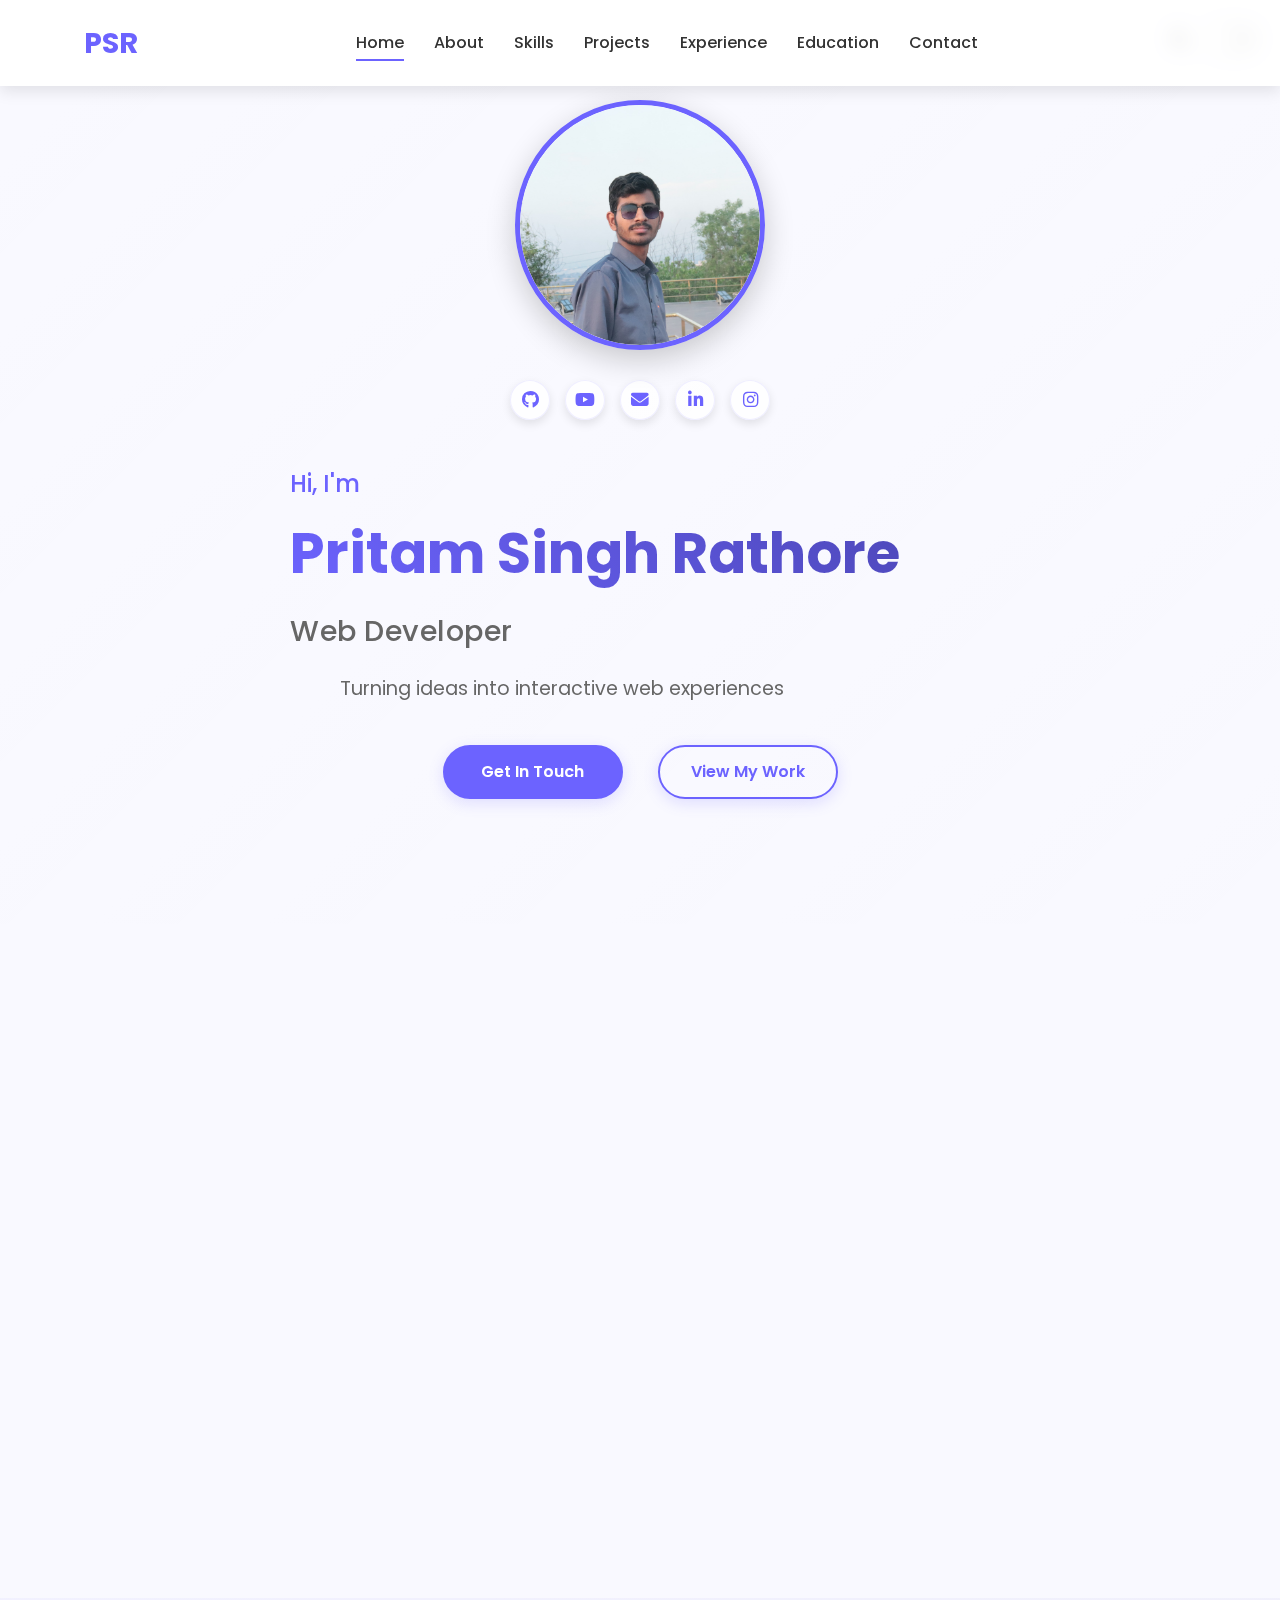
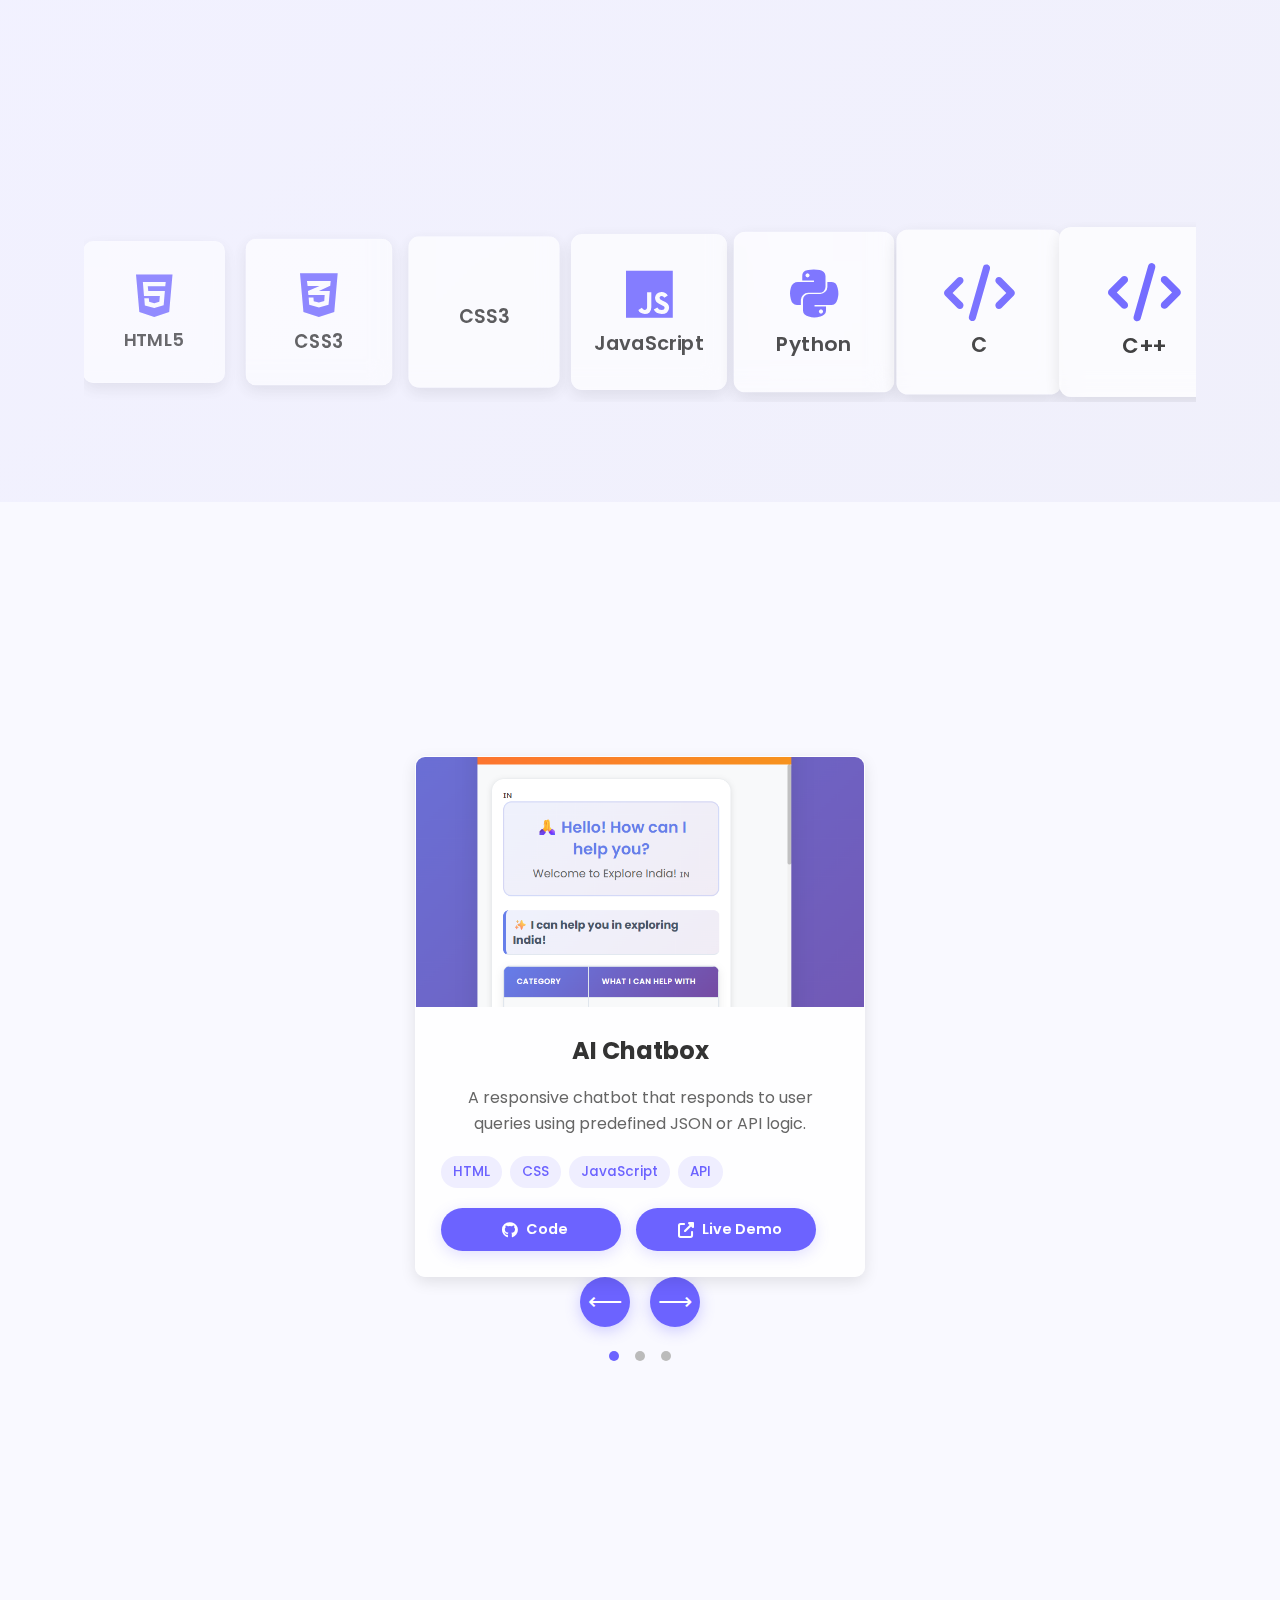
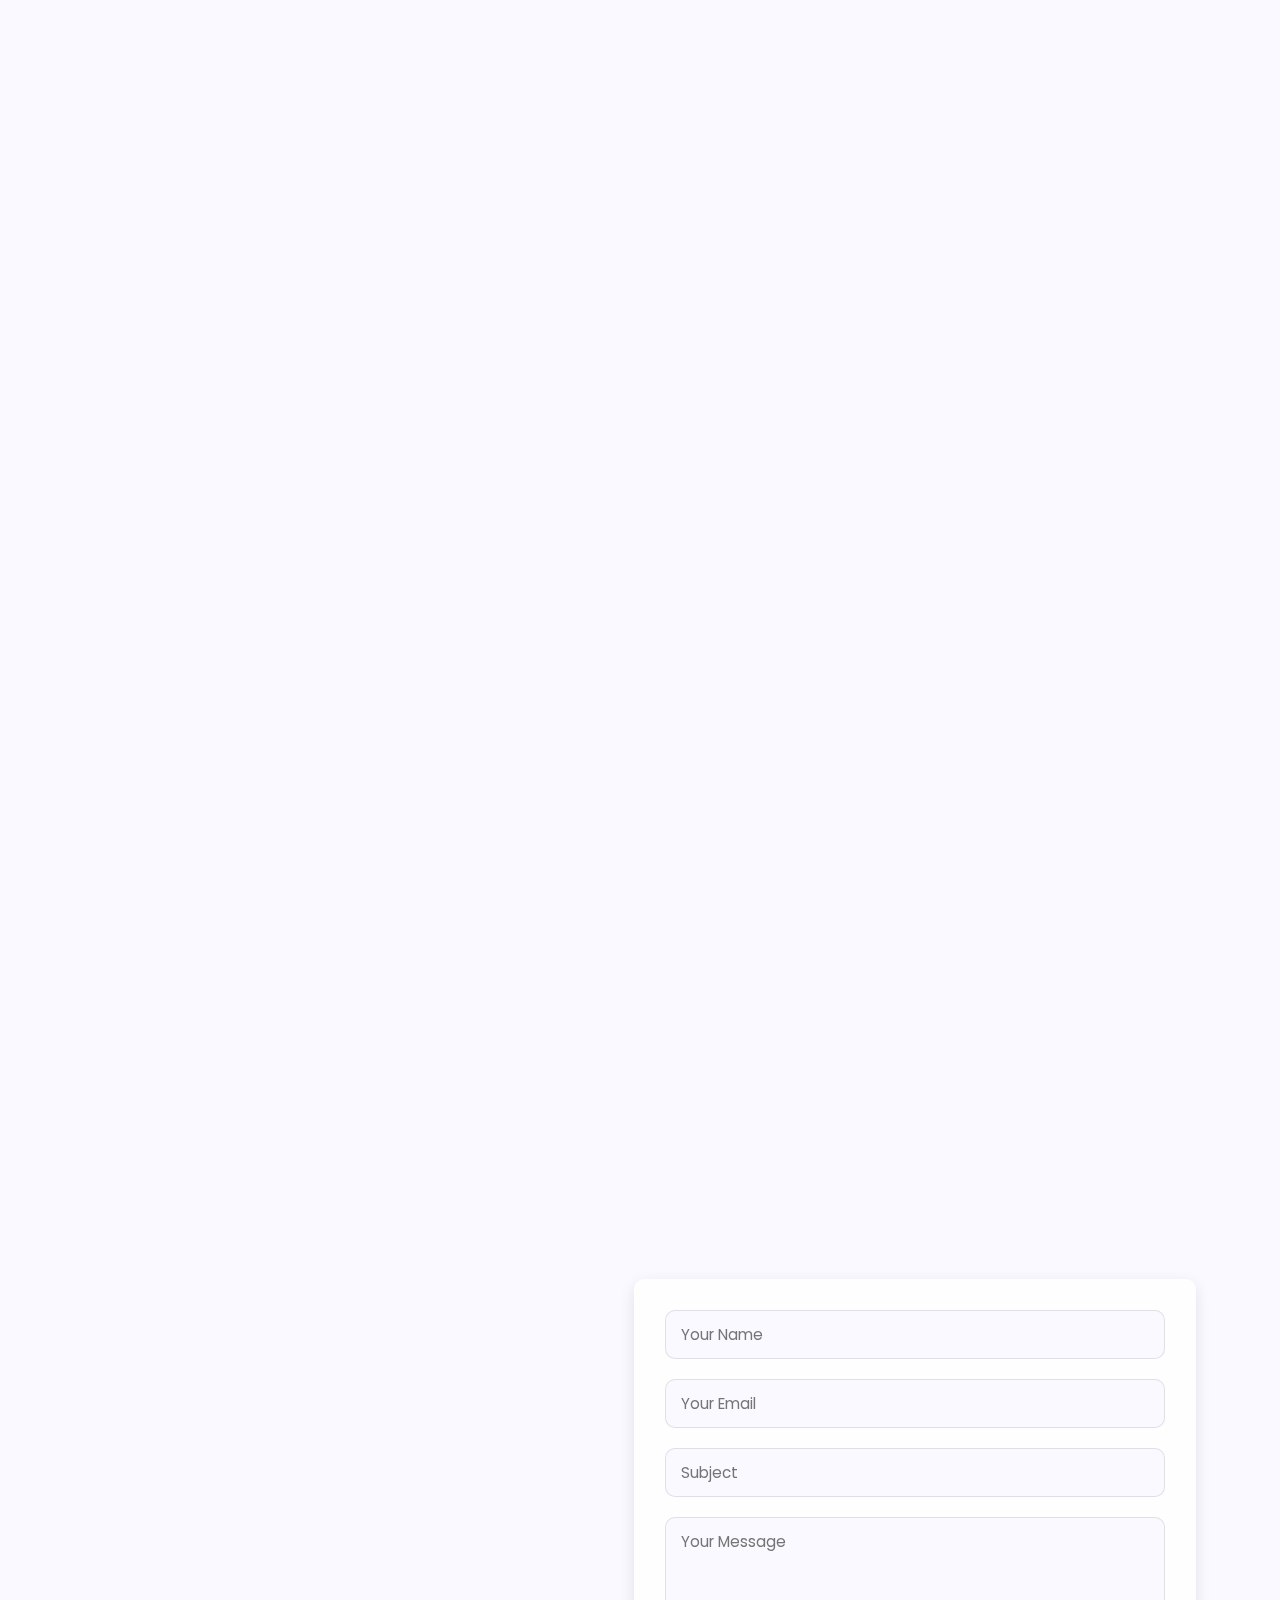
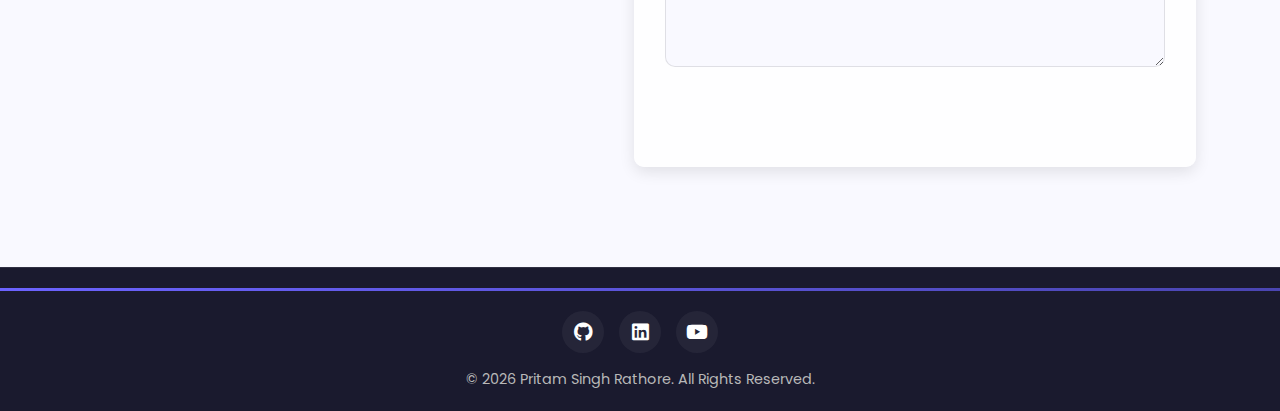
<file: index.html>
<!DOCTYPE html>
<html lang="en">
<head>
    <meta charset="UTF-8">
    <meta name="viewport" content="width=device-width, initial-scale=1.0">
    <title>Pritam Singh Rathore | Web Developer</title>
    
    <!-- Preload critical resources -->
    <link rel="preload" href="https://cdnjs.cloudflare.com/ajax/libs/font-awesome/6.4.0/css/all.min.css" as="style" onload="this.onload=null;this.rel='stylesheet'">
    <link rel="preconnect" href="https://fonts.googleapis.com">
    <link rel="preconnect" href="https://fonts.gstatic.com" crossorigin>
    <link href="https://fonts.googleapis.com/css2?family=Poppins:wght@300;400;500;600;700&display=swap" rel="stylesheet">
    
    <!-- Load CSS -->
    <link rel="stylesheet" href="styles.css">
    
    <noscript><link rel="stylesheet" href="https://cdnjs.cloudflare.com/ajax/libs/font-awesome/6.4.0/css/all.min.css"></noscript>
</head>
<body>
    <!-- Preloader temporarily disabled -->
    <!-- <div class="preloader">
        <div class="loader"></div>
    </div> -->

    <!-- Theme Toggle -->
    <div class="theme-switch-wrapper">
        <span id="toggle-icon">
            <i class="fas fa-moon"></i>
        </span>
        <label class="theme-switch">
            <input type="checkbox" id="theme-toggle">
            <span class="slider round"></span>
        </label>
    </div>

    <!-- Navigation -->
    <nav class="navbar">
        <div class="container">
            <a href="#home" class="logo">PSR</a>
            <div class="nav-links">
                <a href="#home" class="nav-link">Home</a>
                <a href="#about" class="nav-link">About</a>
                <a href="#skills" class="nav-link">Skills</a>
                <a href="#projects" class="nav-link">Projects</a>
                <a href="#experience" class="nav-link">Experience</a>
                <a href="#education" class="nav-link">Education</a>
                <a href="#contact" class="nav-link">Contact</a>
            </div>
            <div class="nav-actions">
                <!-- <button class="search-btn" id="search-btn" aria-label="Search">
                    <i class="fas fa-search"></i>
                </button> -->
                <div class="hamburger">
                    <span></span>
                    <span></span>
                    <span></span>
                </div>
            </div>
        </div>
    </nav>

    <!-- Home Section -->
    <section id="home" class="section">
        <div class="container">
            <div class="home-content">
                <div class="profile-container">
                    <div class="profile-image-container">
                        <img src="profile.jpg" alt="Pritam Singh Rathore" class="profile-image" loading="eager" width="250" height="250">
                    </div>
                    <div class="social-icons">
                        <a href="https://github.com/pritamsinghrathore78988" target="_blank" class="social-icon" aria-label="GitHub">
                            <i class="fab fa-github"></i>
                        </a>
                        <a href="https://youtube.com/@study_channel__111?si=AjURL6LHXmRJfDaC" target="_blank" class="social-icon" aria-label="YouTube">
                            <i class="fab fa-youtube"></i>
                        </a>
                        <a href="pritamsinghrathore78988@gmail.com" class="social-icon" aria-label="Email">
                            <i class="fas fa-envelope"></i>
                        </a>
                        <a href="https://www.linkedin.com/in/pritam-singh-rathore-959781318/" target="_blank" class="social-icon" aria-label="LinkedIn">
                            <i class="fab fa-linkedin-in"></i>
                        </a>
                        <a href="https://www.instagram.com/pritam_rathore_25?igsh=aWhqaG9yZHQ0YW0z" target="_blank" class="social-icon" aria-label="Instagram">
                            <i class="fab fa-instagram"></i>
                        </a>
                    </div>
                </div>
                <div class="hero-text">
                    <h4 class="greeting">Hi, I'm</h4>
                    <h1 class="name">Pritam Singh Rathore</h1>
                    <h2 class="role">Web Developer</h2>
                    <p class="tagline">Turning ideas into interactive web experiences</p>
                    <div class="cta-buttons">
                        <a href="#contact" class="btn btn-primary">Get In Touch</a>
                        <a href="#projects" class="btn btn-secondary">View My Work</a>
                    </div>
                </div>
            </div>
        </div>
    </section>

    <!-- About Section -->
    <section id="about" class="section">
        <div class="container">
            <h2 class="section-title">About <span>Me</span></h2>
            <div class="about-content">
                <div class="about-text">
                    <p>Hello! I'm Pritam, a passionate Front-End Developer with a keen eye for creating beautiful and functional web experiences. I love turning complex problems into simple, intuitive solutions.</p>
                    <p>With a strong foundation in web technologies and a continuous learning mindset, I strive to build applications that are not only visually appealing but also provide seamless user experiences across all devices.</p>
                    <p>When I'm not coding, you can find me exploring new technologies, contributing to open-source projects, or sharing my knowledge with the developer community.</p>
                </div>
                <div class="about-image">
                    <div class="image-wrapper">
                        <img src="profile.jpg" alt="Pritam Singh Rathore" class="profile-img">
                    </div>
                </div>
            </div>
        </div>
    </section>

    <!-- Skills Section -->
    <section id="skills" class="section">
        <div class="container">
            <h2 class="section-title">My <span>Skills</span></h2>
            <div class="skills-container">
                <div class="skills-track">
                    <div class="skill-card">
                        <i class="fab fa-html5" style="font-size: 2.4rem;"></i>
                        <h3>HTML5</h3>
                    </div>
                    <div class="skill-card">
                        <i class="fab fa-css3-alt"></i>
                        <h3>CSS3</h3>
                    </div>
                    <div class="skill-card">
                        <i class="fab fa-DSA-alt"></i>
                        <h3>CSS3</h3>
                    </div>
                    <div class="skill-card">
                        <i class="fab fa-js"></i>
                        <h3>JavaScript</h3>
                    </div>
                    <div class="skill-card">
                        <i class="fab fa-python"></i>
                        <h3>Python</h3>
                    </div>
                    <div class="skill-card">
                        <i class="fas fa-code"></i>
                        <h3>C</h3>
                    </div>
                    <div class="skill-card">
                        <i class="fas fa-code"></i>
                        <h3>C++</h3>
                    </div>
                    <div class="skill-card">
                        <i class="fab fa-git-alt"></i>
                        <h3>Git</h3>
                    </div>
                    <div class="skill-card">
                        <i class="fas fa-database" style="font-size: 2.4rem;"></i>
                        <h3>MySQL</h3>
                    </div>
                    <!-- Duplicate skills for seamless scrolling -->
                    <div class="skill-card">
                        <i class="fab fa-html5" style="font-size: 2.4rem;"></i>
                        <h3>HTML5</h3>
                    </div>
                    <div class="skill-card">
                        <i class="fab fa-css3-alt"></i>
                        <h3>CSS3</h3>
                    </div>
                    <div class="skill-card">
                        <i class="fab fa-js"></i>
                        <h3>JavaScript</h3>
                    </div>
                    <div class="skill-card">
                        <i class="fab fa-python"></i>
                        <h3>Python</h3>
                    </div>
                    <div class="skill-card">
                        <i class="fas fa-code"></i>
                        <h3>C</h3>
                    </div>
                    <div class="skill-card">
                        <i class="fas fa-code"></i>
                        <h3>C++</h3>
                    </div>
                    <div class="skill-card">
                        <i class="fab fa-git-alt"></i>
                        <h3>Git</h3>
                    </div>
                    <div class="skill-card">
                        <i class="fas fa-database" style="font-size: 2.4rem;"></i>
                        <h3>MySQL</h3>
                    </div>
                </div>
            </div>
        </div>
    </section>

    <!-- Projects Section -->
    <section id="projects" class="section">
        <div class="container">
            <h2 class="section-title">My <span>Projects</span></h2>
            
            <div class="project-slider">
                <div class="project-card">
                    <div class="project-image">
                        <img src="chatbox.png" alt="AI Chatbox">
                    </div>
                    <div class="project-info">
                        <h3>AI Chatbox</h3>
                        <p>A responsive chatbot that responds to user queries using predefined JSON or API logic.</p>
                        <div class="tech-stack">
                            <span>HTML</span>
                            <span>CSS</span>
                            <span>JavaScript</span>
                            <span>API</span>
                        </div>
                        <div class="project-links">
                            <a href="#" class="btn" target="_blank"><i class="fab fa-github"></i> Code</a>
                            <a href="#" class="btn" target="_blank"><i class="fas fa-external-link-alt"></i> Live Demo</a>
                        </div>
                    </div>
                </div>
                
                <div class="project-card">
                    <div class="project-image">
                        <img src="to-do.jpg" alt="To-Do List">
                    </div>
                    <div class="project-info">
                        <h3>To-Do List Web App</h3>
                        <p>A simple and intuitive task manager with add, delete, and mark as complete features.</p>
                        <div class="tech-stack">
                            <span>HTML</span>
                            <span>CSS</span>
                            <span>JavaScript</span>
                        </div>
                        <div class="project-links">
                            <a href="#" class="btn" target="_blank"><i class="fab fa-github"></i> Code</a>
                            <a href="#" class="btn" target="_blank"><i class="fas fa-external-link-alt"></i> Live Demo</a>
                        </div>
                    </div>
                </div>
                
                <div class="project-card">
                    <div class="project-image">
                        <img src="calc.webp" alt="Calculator App">
                    </div>
                    <div class="project-info">
                        <h3>Calculator App</h3>
                        <p>A clean and functional on-screen calculator with a modern UI design.</p>
                        <div class="tech-stack">
                            <span>HTML</span>
                            <span>CSS</span>
                            <span>JavaScript</span>
                        </div>
                        <div class="project-links">
                            <a href="#" class="btn" target="_blank"><i class="fab fa-github"></i> Code</a>
                            <a href="#" class="btn" target="_blank"><i class="fas fa-external-link-alt"></i> Live Demo</a>
                        </div>
                    </div>
                </div>

                <div class="slider-controls">
                    <button id="prev-project">⟵</button>
                    <button id="next-project">⟶</button>
                </div>

                <div class="slider-indicators">
                    <span class="indicator active"></span>
                    <span class="indicator"></span>
                    <span class="indicator"></span>
                </div>
            </div>
        </div>
    </section>

    <!-- Experience Section -->
    <section id="experience" class="section">
        <div class="container">
            <h2 class="section-title">Work <span>Experience</span></h2>
            <div class="education-container">
                <div class="education-card">
                    <div class="education-icon">
                        <i class="fas fa-briefcase"></i>
                    </div>
                    <div class="education-details">
                        <h3>Frontend Design Intern</h3>
                        <h4>Indore Municipal Corperation (IMC) Indore</h4>
                        
                        <p class="date">June 2024 - August 2024</p>
                       <ul>
    <li>Collaborated with a cross-functional team to design and implement responsive, user-friendly web interfaces</li>
    <li>Contributed to developing, optimizing, and maintaining front-end code across multiple projects</li>
    <li>Actively participated in code reviews, sprint discussions, and team collaboration meetings</li>
    <li>Gained practical experience with modern web development tools, frameworks, and best practices</li>
</ul>

                    </div>
                </div>
            </div>
        </div>
    </section>

    <!-- Education Section -->
    <section id="education" class="section">
        <div class="container">
            <h2 class="section-title">My <span>Education</span></h2>
            <div class="education-container">
                <div class="education-card">
                    <div class="education-icon">
                        <i class="fas fa-graduation-cap"></i>
                    </div>
                    <div class="education-details">
                        <h3>Bachelor of Computer Applications (BCA)</h3>
                        <h4>International Institute of Professional Studies, DAVV,Indore</h4>
                        <p class="date">2023-2028 - Year</p>
                        <p>Relevant coursework: Web Development, Data Structures, Database Management, Software Engineering</p>
                    </div>
                </div>
            </div>
        </div>
    </section>

    <!-- Contact Section -->
    <section id="contact" class="section">
        <div class="container">
            <h2 class="section-title">Get In <span>Touch</span></h2>
            <div class="contact-content">
                <div class="contact-info">
                    <div class="contact-item">
                        <div class="icon">
                            <i class="fas fa-envelope"></i>
                        </div>
                        <div class="details">
                            <h3>Email</h3>
                            <p>pritamsinghrathore78988@gmail.com</p>
                        </div>
                    </div>
                    <div class="contact-item">
                        <div class="icon">
                            <i class="fab fa-youtube"></i>
                        </div>
                        <div class="details">
                            <h3>YouTube</h3>
                            <a href="https://youtube.com/@study_channel__111?si=AjURL6LHXmRJfDaC" target="_blank">My Channel</a>
                        </div>
                    </div>
                    <div class="contact-item">
                        <div class="icon">
                            <i class="fab fa-linkedin"></i>
                        </div>
                        <div class="details">
                            <h3>LinkedIn</h3>
                            <a href="https://www.linkedin.com/in/pritam-singh-rathore-959781318/" target="_blank">Pritam Singh Rathore</a>
                        </div>
                    </div>
                </div>
                <form class="contact-form" id="contact-form">
                    <div class="form-group">
                        <input type="text" id="name" name="name" placeholder="Your Name" required>
                    </div>
                    <div class="form-group">
                        <input type="email" id="email" name="email" placeholder="Your Email" required>
                    </div>
                    <div class="form-group">
                        <input type="text" id="subject" name="subject" placeholder="Subject" required>
                    </div>
                    <div class="form-group">
                        <textarea id="message" name="message" rows="5" placeholder="Your Message" required></textarea>
                    </div>
                    <button type="submit" class="btn btn-primary">Send Message</button>
                </form>
            </div>
        </div>
    </section>

    <!-- Footer -->
    <footer class="footer">
        <div class="container">
            <div class="footer-content">
                <div class="social-links">
                    <a href="https://github.com/pritamsinghrathore78988" target="_blank"><i class="fab fa-github"></i></a>
                    <a href="https://www.linkedin.com/in/pritam-singh-rathore-959781318/" target="_blank"><i class="fab fa-linkedin"></i></a>
                    <a href="https://youtube.com/@study_channel__111?si=AjURL6LHXmRJfDaC" target="_blank"><i class="fab fa-youtube"></i></a>
                   
                </div>
                <p class="copyright">&copy; <span id="year"></span> Pritam Singh Rathore. All Rights Reserved.</p>
            </div>
        </div>
    </footer>

    <!-- Back to Top Button -->
    <a href="#home" class="back-to-top" id="back-to-top">
        <i class="fas fa-arrow-up"></i>
    </a>

    <!-- Load script with defer to prevent blocking -->
    <script src="script.js" defer></script>
</body>
</html>
</file>
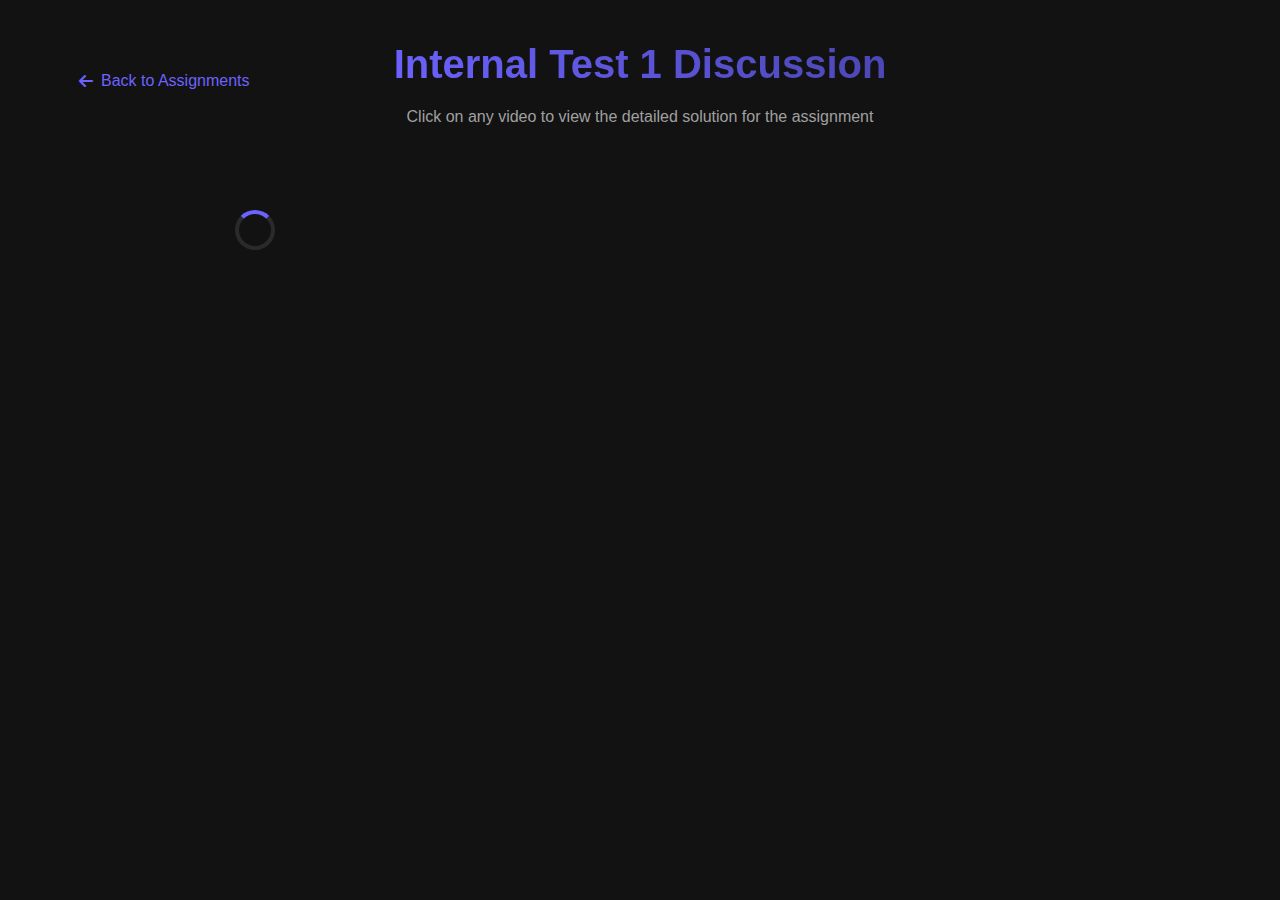
<file: dsassignment1.html>
<!DOCTYPE html>
<html lang="en">
<head>
    <meta charset="UTF-8">
    <meta name="viewport" content="width=device-width, initial-scale=1.0">
    <title>Internal Test 1 Discussion</title>
    <link rel="stylesheet" href="https://cdnjs.cloudflare.com/ajax/libs/font-awesome/6.0.0/css/all.min.css">
    <style>
        /* Base Styles */
        :root {
            --primary: #6c63ff;
            --secondary: #4a45b1;
            --bg-dark: #121212;
            --card-bg: #1e1e1e;
            --text: #e0e0e0;
            --text-light: #a0a0a0;
            --shadow: 0 4px 20px rgba(0, 0, 0, 0.3);
            --transition: all 0.3s ease;
        }

        * {
            margin: 0;
            padding: 0;
            box-sizing: border-box;
            font-family: 'Segoe UI', Tahoma, Geneva, Verdana, sans-serif;
        }

        body {
            background-color: var(--bg-dark);
            color: var(--text);
            line-height: 1.6;
            padding: 2rem 0;
        }

        .container {
            width: 90%;
            max-width: 1200px;
            margin: 0 auto;
            padding: 0 15px;
        }

        /* Header Styles */
        .header {
            text-align: center;
            margin-bottom: 3rem;
            position: relative;
        }

        .back-button {
            position: absolute;
            left: 0;
            top: 50%;
            transform: translateY(-50%);
            color: var(--primary);
            text-decoration: none;
            display: flex;
            align-items: center;
            font-weight: 500;
            transition: var(--transition);
        }

        .back-button:hover {
            color: var(--secondary);
            transform: translateY(-50%) translateX(-5px);
        }

        .back-button i {
            margin-right: 8px;
        }

        .header h1 {
            font-size: 2.5rem;
            margin-bottom: 0.5rem;
            background: linear-gradient(45deg, var(--primary), var(--secondary));
            -webkit-background-clip: text;
            background-clip: text;
            -webkit-text-fill-color: transparent;
            display: inline-block;
        }

        .header p {
            color: var(--text-light);
            max-width: 600px;
            margin: 0 auto;
        }

        /* Video Grid */
        .video-grid {
            display: grid;
            grid-template-columns: repeat(auto-fill, minmax(280px, 1fr));
            gap: 2rem;
            margin-top: 2rem;
        }

        /* Video Card */
        .video-card {
            background: var(--card-bg);
            border-radius: 12px;
            overflow: hidden;
            box-shadow: var(--shadow);
            transition: var(--transition);
            display: flex;
            flex-direction: column;
        }

        .video-card:hover {
            transform: translateY(-10px);
            box-shadow: 0 10px 30px rgba(108, 99, 255, 0.2);
        }

        .thumbnail {
            position: relative;
            padding-top: 56.25%; /* 16:9 Aspect Ratio */
            overflow: hidden;
        }

        .thumbnail img {
            position: absolute;
            top: 0;
            left: 0;
            width: 100%;
            height: 100%;
            object-fit: cover;
            transition: var(--transition);
        }

        .video-card:hover .thumbnail img {
            transform: scale(1.05);
        }

        .video-info {
            padding: 1.5rem;
            flex: 1;
            display: flex;
            flex-direction: column;
        }

        .video-title {
            font-size: 1.1rem;
            margin-bottom: 1rem;
            color: var(--text);
            line-height: 1.4;
            flex: 1;
        }

        .view-button {
            display: inline-block;
            background: var(--primary);
            color: white;
            text-decoration: none;
            padding: 0.8rem 1.5rem;
            border-radius: 50px;
            font-weight: 500;
            text-align: center;
            transition: var(--transition);
            border: none;
            cursor: pointer;
            font-size: 1rem;
            margin-top: auto;
        }

        .view-button:hover {
            background: var(--secondary);
            transform: translateY(-2px);
            box-shadow: 0 5px 15px rgba(108, 99, 255, 0.3);
        }

        .view-button i {
            margin-left: 8px;
        }

        /* Responsive Design */
        @media (max-width: 768px) {
            .header h1 {
                font-size: 2rem;
                margin-top: 1.5rem;
            }

            .back-button {
                position: relative;
                display: inline-block;
                margin-bottom: 1rem;
                left: 0;
                transform: none;
            }

            .video-grid {
                grid-template-columns: 1fr;
                max-width: 500px;
                margin: 2rem auto 0;
            }
        }

        /* Loading Animation */
        .loading {
            display: flex;
            justify-content: center;
            padding: 2rem;
        }

        .spinner {
            width: 40px;
            height: 40px;
            border: 4px solid rgba(255, 255, 255, 0.1);
            border-radius: 50%;
            border-top-color: var(--primary);
            animation: spin 1s ease-in-out infinite;
        }

        @keyframes spin {
            to { transform: rotate(360deg); }
        }
    </style>
</head>
<body>
    <div class="container">
        <header class="header">
            <a href="assignments.html" class="back-button">
                <i class="fas fa-arrow-left"></i> Back to Assignments
            </a>
            <h1>Internal Test 1 Discussion</h1>
            <p>Click on any video to view the detailed solution for the assignment</p>
        </header>

        <div class="video-grid" id="videoGrid">
            <!-- Videos will be loaded here by JavaScript -->
            <div class="loading">
                <div class="spinner"></div>
            </div>
        </div>
    </div>

    <script>
        // Sample YouTube video data
        const videos = [
            {
                id: 'b9pix1GthJU', // YouTube video ID
                title: 'Part A:Statistical Characterization OF Feedback Data'
            },
            {
                id: '5TtCeO-XPl4', // YouTube video ID
                title: 'PART B: SIMILARITY AND DISSIMILARITY IN FEEDBACK'
            },
            {
                id: 'xUFEi4vM_vA', // YouTube video ID
                title: 'PART C: DATA PREPROCESSING FOR FEEDBACK ANALYTICS'
            },
            {
                id: 'wxRHx1xeghk', // YouTube video ID
                title: 'PART D: COMPATIBILITY & PAIRING ( COLLABORATION ANALYTICS)'
            }
        ];

        // Function to generate video cards
        function generateVideoCards() {
            const videoGrid = document.getElementById('videoGrid');
            videoGrid.innerHTML = ''; // Clear loading spinner

            videos.forEach(video => {
                const videoCard = document.createElement('div');
                videoCard.className = 'video-card';
                
                videoCard.innerHTML = `
                    <div class="thumbnail">
                        <img 
                            src="https://img.youtube.com/vi/${video.id}/hqdefault.jpg" 
                            alt="${video.title}"
                            onerror="this.onerror=null;this.src='https://i.ytimg.com/vi/${video.id}/hqdefault.jpg'"
                        >
                    </div>
                    <div class="video-info">
                        <h3 class="video-title">${video.title}</h3>
                        <a 
                            href="https://www.youtube.com/watch?v=${video.id}" 
                            target="_blank" 
                            class="view-button"
                        >
                            Watch Now <i class="fas fa-play"></i>
                        </a>
                    </div>
                `;
                
                videoGrid.appendChild(videoCard);
            });
        }

        // Initialize the page
        document.addEventListener('DOMContentLoaded', () => {
            // Small delay to show loading state (for demo purposes)
            setTimeout(generateVideoCards, 800);
        });
    </script>
</body>
</html>
</file>
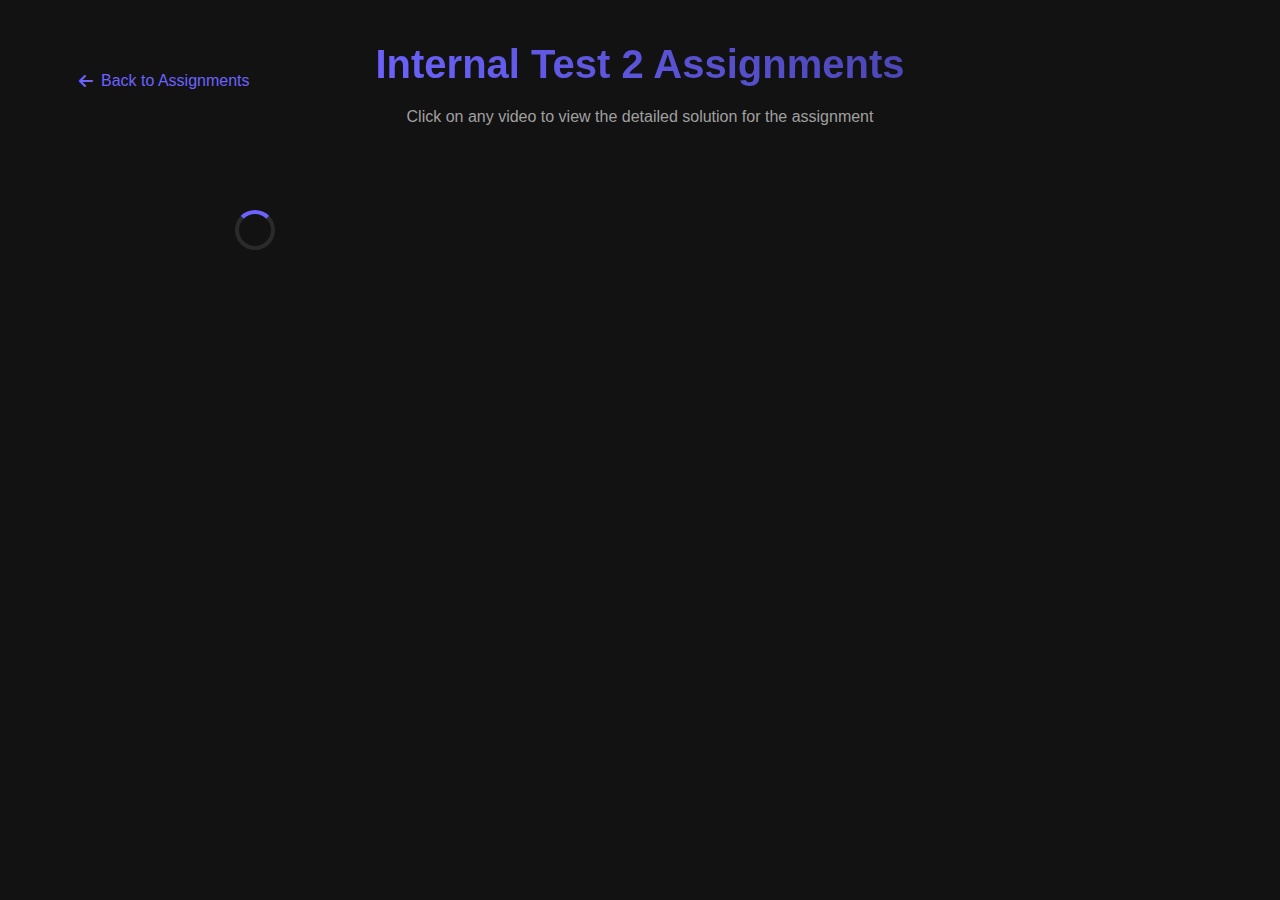
<file: dsassignment2.html>
<!DOCTYPE html>
<html lang="en">
<head>
    <meta charset="UTF-8">
    <meta name="viewport" content="width=device-width, initial-scale=1.0">
    <title>Internal Test 2 Assignments</title>
    <link rel="stylesheet" href="https://cdnjs.cloudflare.com/ajax/libs/font-awesome/6.0.0/css/all.min.css">
    <style>
        /* Base Styles */
        :root {
            --primary: #6c63ff;
            --secondary: #4a45b1;
            --bg-dark: #121212;
            --card-bg: #1e1e1e;
            --text: #e0e0e0;
            --text-light: #a0a0a0;
            --shadow: 0 4px 20px rgba(0, 0, 0, 0.3);
            --transition: all 0.3s ease;
        }

        * {
            margin: 0;
            padding: 0;
            box-sizing: border-box;
            font-family: 'Segoe UI', Tahoma, Geneva, Verdana, sans-serif;
        }

        body {
            background-color: var(--bg-dark);
            color: var(--text);
            line-height: 1.6;
            padding: 2rem 0;
        }

        .container {
            width: 90%;
            max-width: 1200px;
            margin: 0 auto;
            padding: 0 15px;
        }

        /* Header Styles */
        .header {
            text-align: center;
            margin-bottom: 3rem;
            position: relative;
        }

        .back-button {
            position: absolute;
            left: 0;
            top: 50%;
            transform: translateY(-50%);
            color: var(--primary);
            text-decoration: none;
            display: flex;
            align-items: center;
            font-weight: 500;
            transition: var(--transition);
        }

        .back-button:hover {
            color: var(--secondary);
            transform: translateY(-50%) translateX(-5px);
        }

        .back-button i {
            margin-right: 8px;
        }

        .header h1 {
            font-size: 2.5rem;
            margin-bottom: 0.5rem;
            background: linear-gradient(45deg, var(--primary), var(--secondary));
            -webkit-background-clip: text;
            background-clip: text;
            -webkit-text-fill-color: transparent;
            display: inline-block;
        }

        .header p {
            color: var(--text-light);
            max-width: 600px;
            margin: 0 auto;
        }

        /* Video Grid */
        .video-grid {
            display: grid;
            grid-template-columns: repeat(auto-fill, minmax(280px, 1fr));
            gap: 2rem;
            margin-top: 2rem;
        }

        /* Video Card */
        .video-card {
            background: var(--card-bg);
            border-radius: 12px;
            overflow: hidden;
            box-shadow: var(--shadow);
            transition: var(--transition);
            display: flex;
            flex-direction: column;
        }

        .video-card:hover {
            transform: translateY(-10px);
            box-shadow: 0 10px 30px rgba(108, 99, 255, 0.2);
        }

        .thumbnail {
            position: relative;
            padding-top: 56.25%; /* 16:9 Aspect Ratio */
            overflow: hidden;
        }

        .thumbnail img {
            position: absolute;
            top: 0;
            left: 0;
            width: 100%;
            height: 100%;
            object-fit: cover;
            transition: var(--transition);
        }

        .video-card:hover .thumbnail img {
            transform: scale(1.05);
        }

        .video-info {
            padding: 1.5rem;
            flex: 1;
            display: flex;
            flex-direction: column;
        }

        .video-title {
            font-size: 1.1rem;
            margin-bottom: 1rem;
            color: var(--text);
            line-height: 1.4;
            flex: 1;
        }

        .view-button {
            display: inline-block;
            background: var(--primary);
            color: white;
            text-decoration: none;
            padding: 0.8rem 1.5rem;
            border-radius: 50px;
            font-weight: 500;
            text-align: center;
            transition: var(--transition);
            border: none;
            cursor: pointer;
            font-size: 1rem;
            margin-top: auto;
        }

        .view-button:hover {
            background: var(--secondary);
            transform: translateY(-2px);
            box-shadow: 0 5px 15px rgba(108, 99, 255, 0.3);
        }

        .view-button i {
            margin-left: 8px;
        }

        /* Responsive Design */
        @media (max-width: 768px) {
            .header h1 {
                font-size: 2rem;
                margin-top: 1.5rem;
            }

            .back-button {
                position: relative;
                display: inline-block;
                margin-bottom: 1rem;
                left: 0;
                transform: none;
            }

            .video-grid {
                grid-template-columns: 1fr;
                max-width: 500px;
                margin: 2rem auto 0;
            }
        }

        /* Loading Animation */
        .loading {
            display: flex;
            justify-content: center;
            padding: 2rem;
        }

        .spinner {
            width: 40px;
            height: 40px;
            border: 4px solid rgba(255, 255, 255, 0.1);
            border-radius: 50%;
            border-top-color: var(--primary);
            animation: spin 1s ease-in-out infinite;
        }

        @keyframes spin {
            to { transform: rotate(360deg); }
        }
    </style>
</head>
<body>
    <div class="container">
        <header class="header">
            <a href="assignments.html" class="back-button">
                <i class="fas fa-arrow-left"></i> Back to Assignments
            </a>
            <h1>Internal Test 2 Assignments</h1>
            <p>Click on any video to view the detailed solution for the assignment</p>
        </header>

        <div class="video-grid" id="videoGrid">
            <!-- Videos will be loaded here by JavaScript -->
            <div class="loading">
                <div class="spinner"></div>
            </div>
        </div>
    </div>

    <script>
        // Sample YouTube video data
        const videos = [
            {
                id: 'J6PFDXMk0Aw', // YouTube video ID
                title: 'Part A:Data Cleaning'
            },
            {
                id: 'hyPS_esnigM', // YouTube video ID
                title: 'Part B:Machine Learning Concepts'
            },
            {
                id: 'JTGaOQDFqEA', // YouTube video ID
                title: 'Part C:Deep Learning'
            },
            {
                id: 'zCdZSnshIfQ', // YouTube video ID
                title: 'Part D:Python Data Structures'
            }
        ];

        // Function to generate video cards
        function generateVideoCards() {
            const videoGrid = document.getElementById('videoGrid');
            videoGrid.innerHTML = ''; // Clear loading spinner

            videos.forEach(video => {
                const videoCard = document.createElement('div');
                videoCard.className = 'video-card';
                
                videoCard.innerHTML = `
                    <div class="thumbnail">
                        <img 
                            src="https://img.youtube.com/vi/${video.id}/maxresdefault.jpg" 
                            alt="${video.title}"
                            onerror="this.src='https://img.youtube.com/vi/${video.id}/hqdefault.jpg'"
                        >
                    </div>
                    <div class="video-info">
                        <h3 class="video-title">${video.title}</h3>
                        <a 
                            href="https://www.youtube.com/watch?v=${video.id}" 
                            target="_blank" 
                            class="view-button"
                        >
                            Watch Now <i class="fas fa-play"></i>
                        </a>
                    </div>
                `;
                
                videoGrid.appendChild(videoCard);
            });
        }

        // Initialize the page
        document.addEventListener('DOMContentLoaded', () => {
            // Small delay to show loading state (for demo purposes)
            setTimeout(generateVideoCards, 800);
        });
    </script>
</body>
</html>
</file>
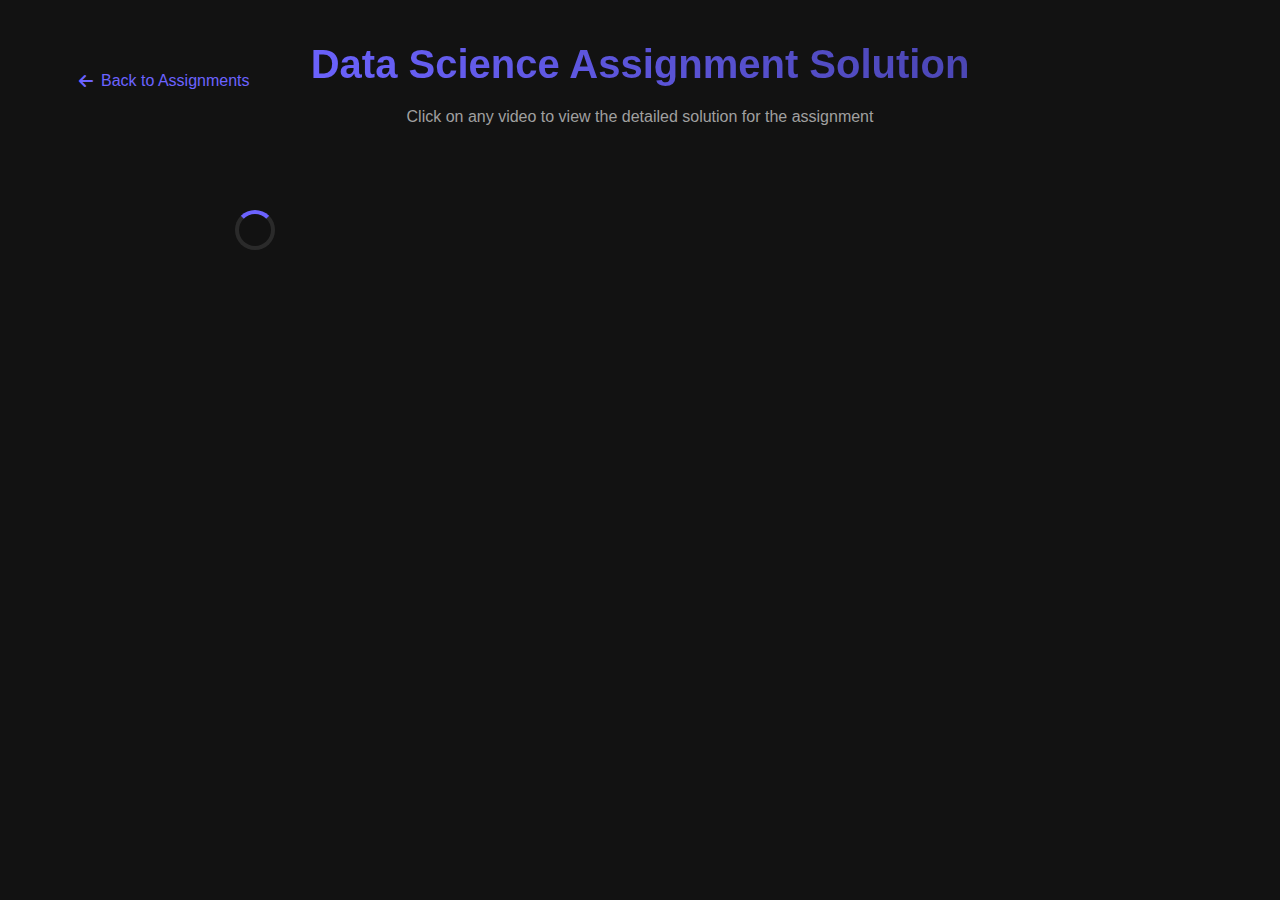
<file: dsassignment3.html>
<!DOCTYPE html>
<html lang="en">
<head>
    <meta charset="UTF-8">
    <meta name="viewport" content="width=device-width, initial-scale=1.0">
    <title>data Science Assignment Solution</title>
    <link rel="stylesheet" href="https://cdnjs.cloudflare.com/ajax/libs/font-awesome/6.0.0/css/all.min.css">
    <style>
        /* Base Styles */
        :root {
            --primary: #6c63ff;
            --secondary: #4a45b1;
            --bg-dark: #121212;
            --card-bg: #1e1e1e;
            --text: #e0e0e0;
            --text-light: #a0a0a0;
            --shadow: 0 4px 20px rgba(0, 0, 0, 0.3);
            --transition: all 0.3s ease;
        }

        * {
            margin: 0;
            padding: 0;
            box-sizing: border-box;
            font-family: 'Segoe UI', Tahoma, Geneva, Verdana, sans-serif;
        }

        body {
            background-color: var(--bg-dark);
            color: var(--text);
            line-height: 1.6;
            padding: 2rem 0;
        }

        .container {
            width: 90%;
            max-width: 1200px;
            margin: 0 auto;
            padding: 0 15px;
        }

        /* Header Styles */
        .header {
            text-align: center;
            margin-bottom: 3rem;
            position: relative;
        }

        .back-button {
            position: absolute;
            left: 0;
            top: 50%;
            transform: translateY(-50%);
            color: var(--primary);
            text-decoration: none;
            display: flex;
            align-items: center;
            font-weight: 500;
            transition: var(--transition);
        }

        .back-button:hover {
            color: var(--secondary);
            transform: translateY(-50%) translateX(-5px);
        }

        .back-button i {
            margin-right: 8px;
        }

        .header h1 {
            font-size: 2.5rem;
            margin-bottom: 0.5rem;
            background: linear-gradient(45deg, var(--primary), var(--secondary));
            -webkit-background-clip: text;
            background-clip: text;
            -webkit-text-fill-color: transparent;
            display: inline-block;
        }

        .header p {
            color: var(--text-light);
            max-width: 600px;
            margin: 0 auto;
        }

        /* Video Grid */
        .video-grid {
            display: grid;
            grid-template-columns: repeat(auto-fill, minmax(280px, 1fr));
            gap: 2rem;
            margin-top: 2rem;
        }

        /* Video Card */
        .video-card {
            background: var(--card-bg);
            border-radius: 12px;
            overflow: hidden;
            box-shadow: var(--shadow);
            transition: var(--transition);
            display: flex;
            flex-direction: column;
        }

        .video-card:hover {
            transform: translateY(-10px);
            box-shadow: 0 10px 30px rgba(108, 99, 255, 0.2);
        }

        .thumbnail {
            position: relative;
            padding-top: 56.25%; /* 16:9 Aspect Ratio */
            overflow: hidden;
        }

        .thumbnail img {
            position: absolute;
            top: 0;
            left: 0;
            width: 100%;
            height: 100%;
            object-fit: cover;
            transition: var(--transition);
        }

        .video-card:hover .thumbnail img {
            transform: scale(1.05);
        }

        .video-info {
            padding: 1.5rem;
            flex: 1;
            display: flex;
            flex-direction: column;
        }

        .video-title {
            font-size: 1.1rem;
            margin-bottom: 1rem;
            color: var(--text);
            line-height: 1.4;
            flex: 1;
        }

        .view-button {
            display: inline-block;
            background: var(--primary);
            color: white;
            text-decoration: none;
            padding: 0.8rem 1.5rem;
            border-radius: 50px;
            font-weight: 500;
            text-align: center;
            transition: var(--transition);
            border: none;
            cursor: pointer;
            font-size: 1rem;
            margin-top: auto;
        }

        .view-button:hover {
            background: var(--secondary);
            transform: translateY(-2px);
            box-shadow: 0 5px 15px rgba(108, 99, 255, 0.3);
        }

        .view-button i {
            margin-left: 8px;
        }

        /* Responsive Design */
        @media (max-width: 768px) {
            .header h1 {
                font-size: 2rem;
                margin-top: 1.5rem;
            }

            .back-button {
                position: relative;
                display: inline-block;
                margin-bottom: 1rem;
                left: 0;
                transform: none;
            }

            .video-grid {
                grid-template-columns: 1fr;
                max-width: 500px;
                margin: 2rem auto 0;
            }
        }

        /* Loading Animation */
        .loading {
            display: flex;
            justify-content: center;
            padding: 2rem;
        }

        .spinner {
            width: 40px;
            height: 40px;
            border: 4px solid rgba(255, 255, 255, 0.1);
            border-radius: 50%;
            border-top-color: var(--primary);
            animation: spin 1s ease-in-out infinite;
        }

        @keyframes spin {
            to { transform: rotate(360deg); }
        }
    </style>
</head>
<body>
    <div class="container">
        <header class="header">
            <a href="assignments.html" class="back-button">
                <i class="fas fa-arrow-left"></i> Back to Assignments
            </a>
            <h1>Data Science Assignment Solution</h1>
            <p>Click on any video to view the detailed solution for the assignment</p>
        </header>

        <div class="video-grid" id="videoGrid">
            <!-- Videos will be loaded here by JavaScript -->
            <div class="loading">
                <div class="spinner"></div>
            </div>
        </div>
    </div>

    <script>
        // Sample YouTube video data
        const videos = [
            {
                id: 'QuIiLbdG6QnA1cKk', // YouTube video ID
                title: 'Test 1 - Problem 1: Data Structures Overview'
             }
             //,
            // {
            //     id: '9bZkp7q19f0', // YouTube video ID
            //     title: 'Test 1 - Problem 2: Algorithm Analysis'
            // },
            // {
            //     id: 'JGwWNGJdvx8', // YouTube video ID
            //     title: 'Test 1 - Problem 3: Recursion Techniques'
            // },
            // {
            //     id: 'JGwWNGJdvx8', // YouTube video ID
            //     title: 'Test 1 - Problem 4: Dynamic Programming'
            // }
        ];

        // Function to generate video cards
        function generateVideoCards() {
            const videoGrid = document.getElementById('videoGrid');
            videoGrid.innerHTML = ''; // Clear loading spinner

            videos.forEach(video => {
                const videoCard = document.createElement('div');
                videoCard.className = 'video-card';
                
                videoCard.innerHTML = `
                    <div class="thumbnail">
                        <img 
                            src="https://img.youtube.com/vi/${video.id}/maxresdefault.jpg" 
                            alt="${video.title}"
                            onerror="this.src='https://img.youtube.com/vi/${video.id}/hqdefault.jpg'"
                        >
                    </div>
                    <div class="video-info">
                        <h3 class="video-title">${video.title}</h3>
                        <a 
                            href="https://www.youtube.com/watch?v=${video.id}" 
                            target="_blank" 
                            class="view-button"
                        >
                            Watch Now <i class="fas fa-play"></i>
                        </a>
                    </div>
                `;
                
                videoGrid.appendChild(videoCard);
            });
        }

        // Initialize the page
        document.addEventListener('DOMContentLoaded', () => {
            // Small delay to show loading state (for demo purposes)
            setTimeout(generateVideoCards, 800);
        });
    </script>
</body>
</html>
</file>
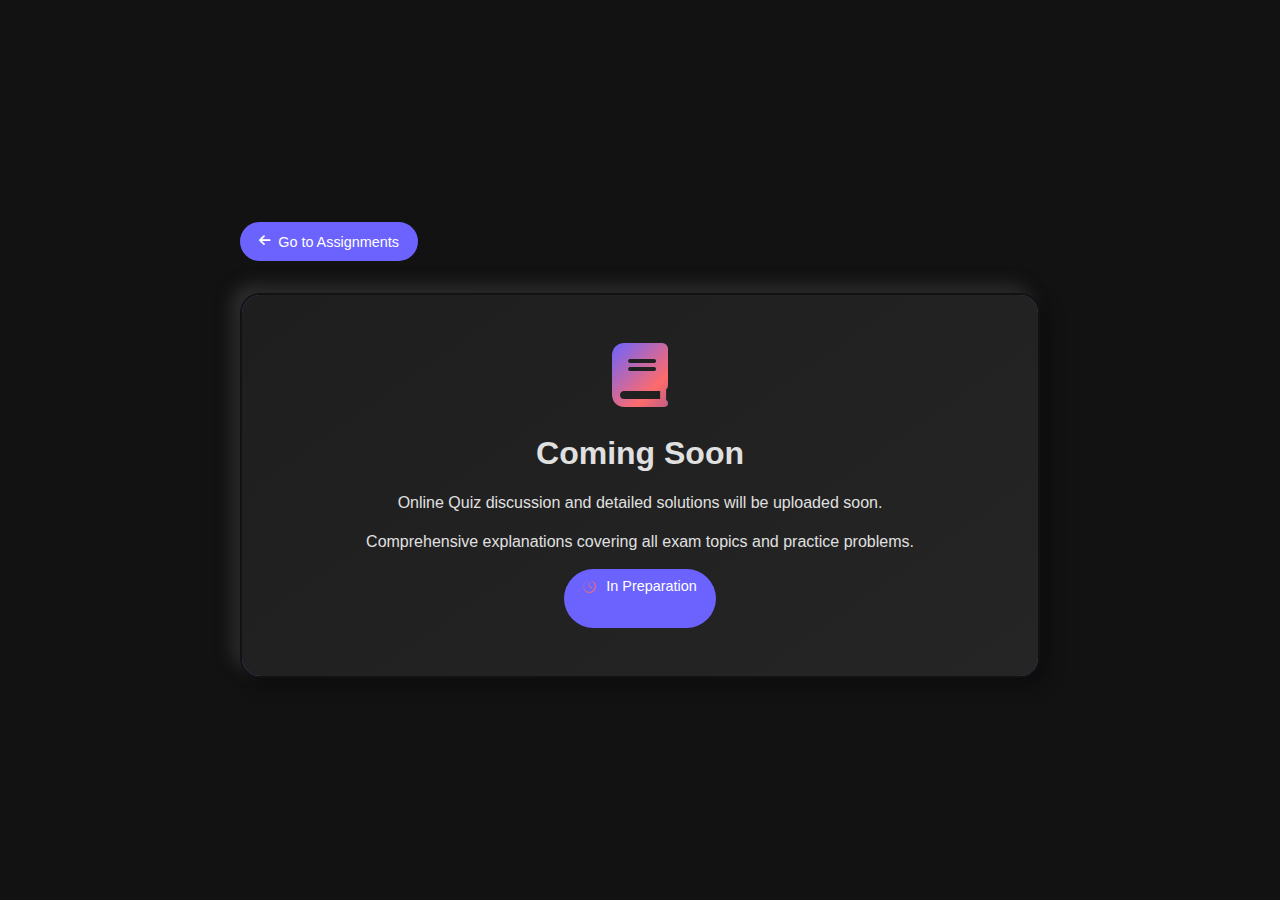
<file: dsassignment4.html>
<!DOCTYPE html>
<html lang="en">
<head>
    <meta charset="UTF-8">
    <meta name="viewport" content="width=device-width, initial-scale=1.0">
    <title>Online Quiz Discussion</title>
    <link rel="stylesheet" href="https://cdnjs.cloudflare.com/ajax/libs/font-awesome/6.0.0/css/all.min.css">
    <style>
        /* Base Styles */
        :root {
            --primary: #6c63ff;
            --secondary: #4a45b1;
            --bg-dark: #121212;
            --card-bg: #1e1e1e;
            --text: #e0e0e0;
            --text-light: #a0a0a0;
            --shadow: 0 4px 20px rgba(0, 0, 0, 0.3);
            --transition: all 0.3s ease;
        }

        * {
            margin: 0;
            padding: 0;
            box-sizing: border-box;
            font-family: 'Segoe UI', Tahoma, Geneva, Verdana, sans-serif;
        }

        body {
            background-color: var(--bg-dark);
            color: var(--text);
            line-height: 1.6;
            padding: 2rem 0;
            min-height: 100vh;
            display: flex;
            align-items: center;
            justify-content: center;
        }

        .container {
            width: 90%;
            max-width: 800px;
            margin: 0 auto;
            color: var(--text);
            line-height: 1.4;
            flex: 1;
        }

        .view-button {
            display: inline-block;
            background: var(--primary);
            color: white;
            text-decoration: none;
            padding: 0.8rem 1.5rem;
            border-radius: 50px;
            font-weight: 500;
            text-align: center;
            transition: var(--transition);
            border: none;
            cursor: pointer;
            font-size: 1rem;
            margin-top: auto;
        }

        .view-button:hover {
            background: var(--secondary);
            transform: translateY(-2px);
            box-shadow: 0 5px 15px rgba(108, 99, 255, 0.3);
        }

        .view-button i {
            margin-left: 8px;
        }

        /* Responsive Design */
        @media (max-width: 768px) {
            .header h1 {
                font-size: 2rem;
                margin-top: 1.5rem;
            }

            .back-button {
                position: relative;
                display: inline-block;
                margin-bottom: 1rem;
                left: 0;
                transform: none;
            }

            .video-grid {
                grid-template-columns: 1fr;
                max-width: 500px;
                margin: 2rem auto 0;
            }
        }

        /* Loading Animation */
        .loading {
            display: flex;
            justify-content: center;
            padding: 2rem;
        }

        .spinner {
            width: 40px;
            height: 40px;
            border: 4px solid rgba(255, 255, 255, 0.1);
            border-radius: 50%;
            border-top-color: var(--primary);
            animation: spin 1s ease-in-out infinite;
        }

        @keyframes spin {
            to { transform: rotate(360deg); }
        }

        .coming-soon {
            background: linear-gradient(145deg, #1e1e1e, #252525);
            border-radius: 20px;
            padding: 3rem 2rem;
            text-align: center;
            position: relative;
            overflow: hidden;
            box-shadow: 8px 8px 16px #0d0d0d, -8px -8px 16px #2f2f2f;
            border: 2px solid transparent;
            background-clip: padding-box;
        }

        .coming-soon::before {
            content: '';
            position: absolute;
            top: 0;
            right: 0;
            bottom: 0;
            left: 0;
            z-index: -1;
            margin: -2px;
            border-radius: inherit;
            background: linear-gradient(45deg, var(--primary), var(--secondary), #ff6b6b);
            animation: borderAnimation 8s linear infinite;
            background-size: 300% 300%;
        }

        @keyframes borderAnimation {
            0% { background-position: 0% 50%; }
            50% { background-position: 100% 50%; }
            100% { background-position: 0% 50%; }
        }

        .coming-soon i {
            font-size: 4rem;
            margin-bottom: 1.5rem;
            background: linear-gradient(135deg, var(--primary), #ff6b6b, var(--secondary));
            -webkit-background-clip: text;
            -webkit-text-fill-color: transparent;
            background-clip: text;
            background-size: 200% auto;
            animation: gradient 5s ease infinite;
        }

        @keyframes gradient {
            0% { background-position: 0% 50%; }
            50% { background-position: 100% 50%; }
            100% { background-position: 0% 50%; }
        }

        .coming-soon h2 {
            font-size: 2rem;
            margin-bottom: 1rem;
        }

        .coming-soon p {
            margin-bottom: 1rem;
        }

        .prep-button {
            background: var(--primary);
            color: white;
            text-decoration: none;
            padding: 0.6rem 1.2rem;
            border-radius: 50px;
            font-weight: 500;
            text-align: center;
            transition: var(--transition);
            border: none;
            cursor: pointer;
            font-size: 0.9rem;
        }

        .prep-button:hover {
            background: var(--secondary);
            transform: translateY(-2px);
            box-shadow: 0 5px 15px rgba(108, 99, 255, 0.3);
        }

        .prep-button i {
            margin-right: 6px;
            font-size: 0.9em;
        }

        .top-button-container {
            margin-bottom: 2rem;
            text-align: left;
        }

        .assignments-button {
            display: inline-flex;
            align-items: center;
            background: var(--primary);
            color: white;
            text-decoration: none;
            padding: 0.6rem 1.2rem;
            border-radius: 50px;
            font-weight: 500;
            transition: var(--transition);
            font-size: 0.9rem;
        }

        .assignments-button:hover {
            background: var(--secondary);
            transform: translateY(-2px);
            box-shadow: 0 5px 15px rgba(108, 99, 255, 0.3);
        }

        .assignments-button i {
            margin-right: 8px;
            font-size: 0.9em;
        }
    </style>
</head>
<body>
    <div class="container">
        <div class="top-button-container">
            <a href="assignments.html" class="assignments-button">
                <i class="fas fa-arrow-left"></i> Go to Assignments
            </a>
        </div>
        <section class="coming-soon">
            <i class="fas fa-book"></i>
            <h2>Coming Soon</h2>
            <p>Online Quiz discussion and detailed solutions will be uploaded soon.</p>
            <p>Comprehensive explanations covering all exam topics and practice problems.</p>
            <button class="prep-button">
                <i class="far fa-clock"></i>
                In Preparation
            </button>
        </section>
    </div>

    <script>
        // Sample YouTube video data
        const videos = [
            {
                id: 'QuIiLbdG6QnA1cKk', // YouTube video ID
                title: 'Test 1 - Problem 1: Data Structures Overview'
            },
            {
                id: '9bZkp7q19f0', // YouTube video ID
                title: 'Test 1 - Problem 2: Algorithm Analysis'
            },
            {
                id: 'JGwWNGJdvx8', // YouTube video ID
                title: 'Test 1 - Problem 3: Recursion Techniques'
            },
            {
                id: 'JGwWNGJdvx8', // YouTube video ID
                title: 'Test 1 - Problem 4: Dynamic Programming'
            }
        ];

        // Function to generate video cards
        function generateVideoCards() {
            const videoGrid = document.getElementById('videoGrid');
            videoGrid.innerHTML = ''; // Clear loading spinner

            videos.forEach(video => {
                const videoCard = document.createElement('div');
                videoCard.className = 'video-card';
                
                videoCard.innerHTML = `
                    <div class="thumbnail">
                        <img 
                            src="https://img.youtube.com/vi/${video.id}/maxresdefault.jpg" 
                            alt="${video.title}"
                            onerror="this.src='https://img.youtube.com/vi/${video.id}/hqdefault.jpg'"
                        >
                    </div>
                    <div class="video-info">
                        <h3 class="video-title">${video.title}</h3>
                        <a 
                            href="https://www.youtube.com/watch?v=${video.id}" 
                            target="_blank" 
                            class="view-button"
                        >
                            Watch Now <i class="fas fa-play"></i>
                        </a>
                    </div>
                `;
                
                videoGrid.appendChild(videoCard);
            });
        }

        // Initialize the page
        document.addEventListener('DOMContentLoaded', () => {
            // Small delay to show loading state (for demo purposes)
            setTimeout(generateVideoCards, 800);
        });
    </script>
</body>
</html>
</file>
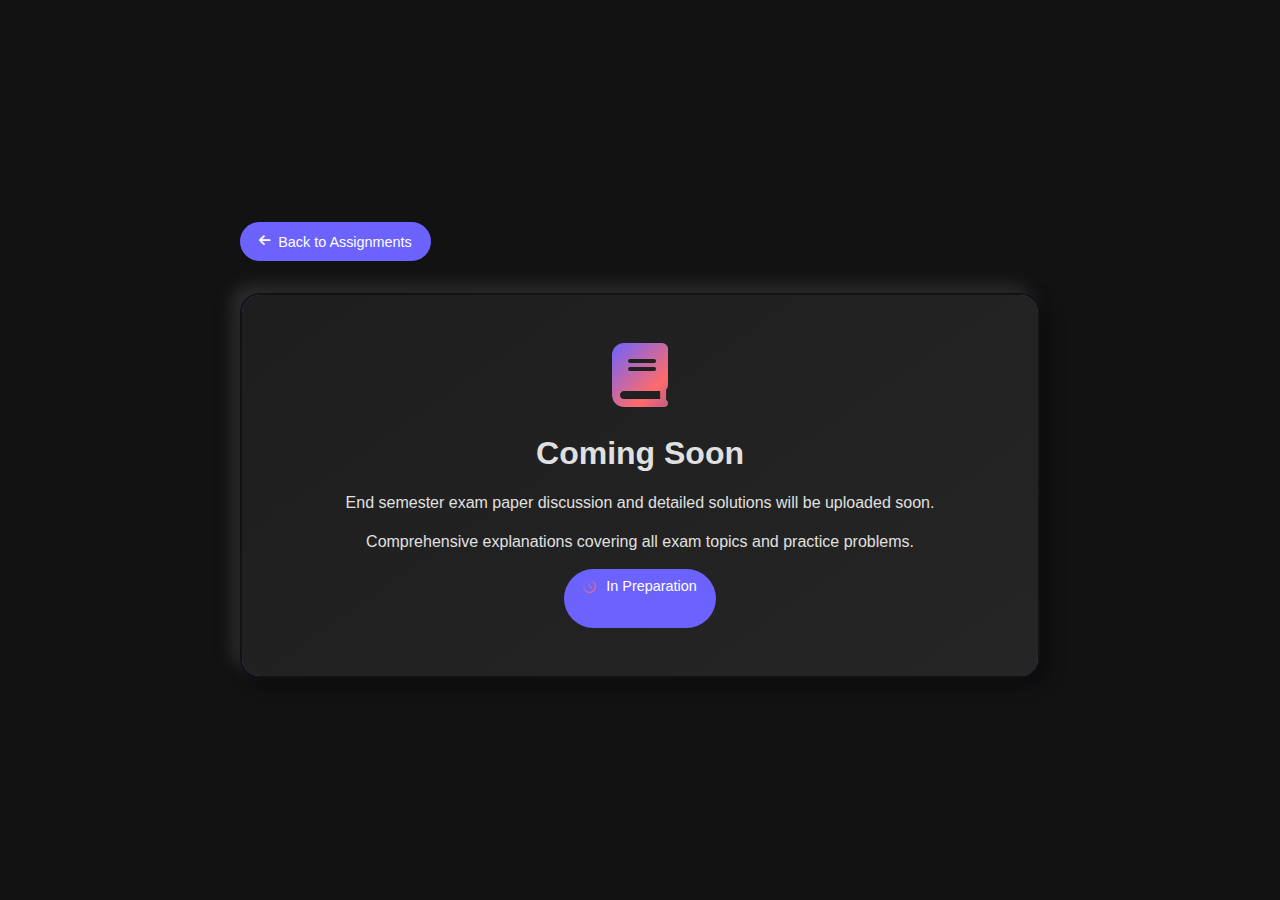
<file: dsassignmentendsem.html>
<!DOCTYPE html>
<html lang="en">
<head>
    <meta charset="UTF-8">
    <meta name="viewport" content="width=device-width, initial-scale=1.0">
    <title>End Sem Discussion</title>
    <link rel="stylesheet" href="https://cdnjs.cloudflare.com/ajax/libs/font-awesome/6.0.0/css/all.min.css">
    <style>
        /* Base Styles */
        :root {
            --primary: #6c63ff;
            --secondary: #4a45b1;
            --bg-dark: #121212;
            --card-bg: #1e1e1e;
            --text: #e0e0e0;
            --text-light: #a0a0a0;
            --shadow: 0 4px 20px rgba(0, 0, 0, 0.3);
            --transition: all 0.3s ease;
        }

        * {
            margin: 0;
            padding: 0;
            box-sizing: border-box;
            font-family: 'Segoe UI', Tahoma, Geneva, Verdana, sans-serif;
        }

        body {
            background-color: var(--bg-dark);
            color: var(--text);
            line-height: 1.6;
            padding: 2rem 0;
            min-height: 100vh;
            display: flex;
            align-items: center;
            justify-content: center;
        }

        .container {
            width: 90%;
            max-width: 800px;
            margin: 0 auto;
            color: var(--text);
            line-height: 1.4;
            flex: 1;
        }

        .view-button {
            display: inline-block;
            background: var(--primary);
            color: white;
            text-decoration: none;
            padding: 0.8rem 1.5rem;
            border-radius: 50px;
            font-weight: 500;
            text-align: center;
            transition: var(--transition);
            border: none;
            cursor: pointer;
            font-size: 1rem;
            margin-top: auto;
        }

        .view-button:hover {
            background: var(--secondary);
            transform: translateY(-2px);
            box-shadow: 0 5px 15px rgba(108, 99, 255, 0.3);
        }

        .view-button i {
            margin-left: 8px;
        }

        /* Responsive Design */
        @media (max-width: 768px) {
            .header h1 {
                font-size: 2rem;
                margin-top: 1.5rem;
            }

            .back-button {
                position: relative;
                display: inline-block;
                margin-bottom: 1rem;
                left: 0;
                transform: none;
            }

            .video-grid {
                grid-template-columns: 1fr;
                max-width: 500px;
                margin: 2rem auto 0;
            }
        }

        /* Loading Animation */
        .loading {
            display: flex;
            justify-content: center;
            padding: 2rem;
        }

        .spinner {
            width: 40px;
            height: 40px;
            border: 4px solid rgba(255, 255, 255, 0.1);
            border-radius: 50%;
            border-top-color: var(--primary);
            animation: spin 1s ease-in-out infinite;
        }

        @keyframes spin {
            to { transform: rotate(360deg); }
        }

        .coming-soon {
            background: linear-gradient(145deg, #1e1e1e, #252525);
            border-radius: 20px;
            padding: 3rem 2rem;
            text-align: center;
            position: relative;
            overflow: hidden;
            box-shadow: 8px 8px 16px #0d0d0d, -8px -8px 16px #2f2f2f;
            border: 2px solid transparent;
            background-clip: padding-box;
        }

        .coming-soon::before {
            content: '';
            position: absolute;
            top: 0;
            right: 0;
            bottom: 0;
            left: 0;
            z-index: -1;
            margin: -2px;
            border-radius: inherit;
            background: linear-gradient(45deg, var(--primary), var(--secondary), #ff6b6b);
            animation: borderAnimation 8s linear infinite;
            background-size: 300% 300%;
        }

        @keyframes borderAnimation {
            0% { background-position: 0% 50%; }
            50% { background-position: 100% 50%; }
            100% { background-position: 0% 50%; }
        }

        .coming-soon i {
            font-size: 4rem;
            margin-bottom: 1.5rem;
            background: linear-gradient(135deg, var(--primary), #ff6b6b, var(--secondary));
            -webkit-background-clip: text;
            -webkit-text-fill-color: transparent;
            background-clip: text;
            background-size: 200% auto;
            animation: gradient 5s ease infinite;
        }

        @keyframes gradient {
            0% { background-position: 0% 50%; }
            50% { background-position: 100% 50%; }
            100% { background-position: 0% 50%; }
        }

        .coming-soon h2 {
            font-size: 2rem;
            margin-bottom: 1rem;
        }

        .coming-soon p {
            margin-bottom: 1rem;
        }

        .prep-button {
            background: var(--primary);
            color: white;
            text-decoration: none;
            padding: 0.6rem 1.2rem;
            border-radius: 50px;
            font-weight: 500;
            text-align: center;
            transition: var(--transition);
            border: none;
            cursor: pointer;
            font-size: 0.9rem;
        }

        .prep-button:hover {
            background: var(--secondary);
            transform: translateY(-2px);
            box-shadow: 0 5px 15px rgba(108, 99, 255, 0.3);
        }

        .prep-button i {
            margin-right: 6px;
            font-size: 0.9em;
        }

        .top-button-container {
            margin-bottom: 2rem;
            text-align: left;
        }

        .assignments-button {
            display: inline-flex;
            align-items: center;
            background: var(--primary);
            color: white;
            text-decoration: none;
            padding: 0.6rem 1.2rem;
            border-radius: 50px;
            font-weight: 500;
            transition: var(--transition);
            font-size: 0.9rem;
        }

        .assignments-button:hover {
            background: var(--secondary);
            transform: translateY(-2px);
            box-shadow: 0 5px 15px rgba(108, 99, 255, 0.3);
        }

        .assignments-button i {
            margin-right: 8px;
            font-size: 0.9em;
        }
    </style>
</head>
<body>
    <div class="container">
        <div class="top-button-container">
            <a href="assignments.html" class="assignments-button">
                <i class="fas fa-arrow-left"></i> Back to Assignments
            </a>
        </div>
        <section class="coming-soon">
            <i class="fas fa-book"></i>
            <h2>Coming Soon</h2>
            <p>End semester exam paper discussion and detailed solutions will be uploaded soon.</p>
            <p>Comprehensive explanations covering all exam topics and practice problems.</p>
            <button class="prep-button">
                <i class="far fa-clock"></i>
                In Preparation
            </button>
        </section>
    </div>

    <script>
        // Sample YouTube video data
        const videos = [
            {
                id: 'Quhbj66uyfk', // YouTube video ID
                title: 'Test 1 - Problem 1: Data Structures Overview'
            },
            {
                id: '9bZkp7q19f0', // YouTube video ID
                title: 'Test 1 - Problem 2: Algorithm Analysis'
            },
            {
                id: 'JGwWNGJdvx8', // YouTube video ID
                title: 'Test 1 - Problem 3: Recursion Techniques'
            },
            {
                id: 'JGwWNGJdvx8', // YouTube video ID
                title: 'Test 1 - Problem 4: Dynamic Programming'
            }
        ];

        // Function to generate video cards
        function generateVideoCards() {
            const videoGrid = document.getElementById('videoGrid');
            videoGrid.innerHTML = ''; // Clear loading spinner

            videos.forEach(video => {
                const videoCard = document.createElement('div');
                videoCard.className = 'video-card';
                
                videoCard.innerHTML = `
                    <div class="thumbnail">
                        <img 
                            src="https://img.youtube.com/vi/${video.id}/maxresdefault.jpg" 
                            alt="${video.title}"
                            onerror="this.src='https://img.youtube.com/vi/${video.id}/hqdefault.jpg'"
                        >
                    </div>
                    <div class="video-info">
                        <h3 class="video-title">${video.title}</h3>
                        <a 
                            href="https://www.youtube.com/watch?v=${video.id}" 
                            target="_blank" 
                            class="view-button"
                        >
                            Watch Now <i class="fas fa-play"></i>
                        </a>
                    </div>
                `;
                
                videoGrid.appendChild(videoCard);
            });
        }

        // Initialize the page
        document.addEventListener('DOMContentLoaded', () => {
            // Small delay to show loading state (for demo purposes)
            setTimeout(generateVideoCards, 800);
        });
    </script>
</body>
</html>
</file>
<file: styles.css>
/* Base Styles & Variables */
:root {
    /* Light Theme */
    --primary-color: #6c63ff;
    --secondary-color: #4a45b1;
    --text-color: #333;
    --text-light: #666;
    --bg-color: #f9f9ff;
    --card-bg: rgba(255, 255, 255, 0.8);
    --card-hover: rgba(255, 255, 255, 0.95);
    --nav-bg: rgba(255, 255, 255, 0.9);
    --shadow: 0 5px 15px rgba(0, 0, 0, 0.1);
    --transition: all 0.3s ease;
    --border-radius: 10px;
}

body {
    font-family: 'Poppins', sans-serif;
    margin: 0;
    padding: 0;
    color: var(--text-color);
    background-color: var(--bg-color);
    overflow-x: hidden;
    line-height: 1.6;
}

.container {
    width: 90%;
    max-width: 1200px;
    margin: 0 auto;
    padding: 0 20px;
}

/* Home Section - Cleaned and Updated */
#home {
    min-height: 100vh;
    display: flex;
    align-items: center;
    padding: 80px 0;
    position: relative;
    overflow: hidden;
    background-color: var(--bg-color);
}

.home-card {
    background: rgba(255, 255, 255, 0.1);
    backdrop-filter: blur(10px);
    border-radius: 20px;
    padding: 40px;
    width: 100%;
    max-width: 1200px;
    margin: 0 auto;
    box-shadow: 0 10px 30px rgba(0, 0, 0, 0.1);
}

[data-theme="dark"] .home-card {
    background: rgba(30, 30, 40, 0.5);
    border: 1px solid rgba(255, 255, 255, 0.05);
}

.home-content {
    display: flex;
    align-items: center;
    justify-content: space-between;
    gap: 60px;
    width: 100%;
}

/* Profile Image Styles */
.home-card .home-content .profile-image-container {
    flex: 0 0 300px;
    width: 300px;
    height: 300px;
    margin: 0 auto;
    position: relative;
    border-radius: 50%;
    overflow: hidden;
    box-shadow: 0 20px 40px rgba(0, 0, 0, 0.1);
}

.home-card .home-content .profile-image-wrapper {
    width: 100%;
    height: 100%;
    position: relative;
    padding: 0;
    margin: 0;
    border-radius: 50%;
    overflow: hidden;
}

.home-card .home-content .profile-image {
    width: 100%;
    height: 100%;
    object-fit: cover;
    display: block;
    transition: transform 0.3s ease;
    border-radius: 50%;
}

.profile-image-container:hover .profile-image {
    transform: scale(1.05);
}

.home-text {
    flex: 1;
    padding: 0 20px;
}

.greeting {
    font-size: 2.8rem;
    font-weight: 700;
    margin: 0 0 15px;
    color: var(--text-color);
    line-height: 1.2;
}

.greeting .highlight {
    color: var(--primary-color);
    position: relative;
    display: inline-block;
}

.role {
    font-size: 1.8rem;
    color: var(--primary-color);
    margin: 0 0 20px;
    font-weight: 600;
}

.tagline {
    font-size: 1.1rem;
    color: var(--text-light);
    margin: 0 0 30px;
    line-height: 1.7;
    max-width: 90%;
}

.cta-section {
    margin-top: 40px;
}

.cta-buttons {
    display: flex;
    gap: 15px;
    margin-bottom: 30px;
    flex-wrap: wrap;
}

.btn {
    display: inline-flex;
    align-items: center;
    justify-content: center;
    padding: 12px 30px;
    border-radius: 50px;
    font-weight: 600;
    font-size: 1rem;
    transition: all 0.3s ease;
    text-decoration: none;
    cursor: pointer;
    border: none;
    outline: none;
}

.btn i {
    margin-left: 8px;
    transition: transform 0.3s ease;
}

.btn:hover i {
    transform: translateX(5px);
}

.btn-primary {
    background: linear-gradient(135deg, var(--primary-color), var(--secondary-color));
    color: white;
    box-shadow: 0 4px 15px rgba(108, 99, 255, 0.3);
}

.btn-primary:hover {
    transform: translateY(-3px);
    box-shadow: 0 6px 20px rgba(108, 99, 255, 0.4);
}

.btn-secondary {
    background: transparent;
    color: var(--primary-color);
    border: 2px solid var(--primary-color);
}

.btn-secondary:hover {
    background: var(--primary-color);
    color: white;
    transform: translateY(-3px);
}

.social-links {
    display: flex;
    flex-direction: column;
    align-items: flex-start;
    gap: 15px;
    margin-top: 30px;
}

.social-links span {
    color: var(--text-light);
    font-size: 1rem;
    font-weight: 500;
}

.social-icons {
    display: flex;
    gap: 12px;
    flex-wrap: wrap;
}

.social-icon {
    width: 40px;
    height: 40px;
    border-radius: 50%;
    background: var(--card-bg);
    display: flex;
    align-items: center;
    justify-content: center;
    color: var(--text-color);
    font-size: 1rem;
    transition: all 0.3s ease;
    box-shadow: 0 4px 10px rgba(0, 0, 0, 0.05);
}

.social-icon:hover {
    background: var(--primary-color);
    color: white;
    transform: translateY(-3px);
    box-shadow: 0 6px 15px rgba(108, 99, 255, 0.3);
}

/* Responsive Styles */
@media (max-width: 992px) {
    .home-content {
        flex-direction: column;
        text-align: center;
        gap: 40px;
    }
    
    .profile-image-container {
        margin: 0 auto;
    }
    
    .tagline {
        margin: 0 auto 30px;
    }
    
    .cta-buttons {
        justify-content: center;
    }
    
    .social-links {
        align-items: center;
    }
}

@media (max-width: 768px) {
    .greeting {
        font-size: 2.2rem;
    }
    
    .role {
        font-size: 1.5rem;
    }
    
    .tagline {
        font-size: 1rem;
    }
    
    .btn {
        padding: 10px 24px;
        font-size: 0.9rem;
    }
    
    .social-icon {
        width: 36px;
        height: 36px;
    }
}

/* Responsive Styles */
@media (max-width: 992px) {
    .home-wrapper {
        flex-direction: column;
        text-align: center;
        gap: 40px;
        padding-top: 80px;
    }
    
    .home-image {
        width: 250px;
        margin: 0 auto;
    }
    
    .tagline {
        margin: 0 auto 30px;
    }
    
    .cta-buttons {
        justify-content: center;
    }
    
    .social-links {
        justify-content: center;
        flex-wrap: wrap;
    }
}

@media (max-width: 768px) {
    .greeting {
        font-size: 2.2rem;
    }
    
    .role {
        font-size: 1.5rem;
    }
    
    .tagline {
        font-size: 1rem;
    }
    
    .btn {
        padding: 10px 24px;
        font-size: 0.9rem;
    }
}

.home-content {
    display: flex;
    align-items: center;
    justify-content: space-between;
    width: 100%;
    opacity: 1;
    animation: fadeInUp 1s ease forwards;
    gap: 60px;
}

@keyframes fadeInUp {
    from { opacity: 0; transform: translateY(20px); }
    to { opacity: 1; transform: translateY(0); }
}

/* Dark Theme */
[data-theme="dark"] {
    --primary-color: #7b74ff;
    --secondary-color: #5a54cc;
    --text-color: #f0f0f0;
    --text-light: #b3b3b3;
    --bg-color: #121212;
    --card-bg: rgba(30, 30, 40, 0.6);
    --card-hover: rgba(40, 40, 50, 0.8);
    --nav-bg: rgba(20, 20, 30, 0.9);
    --shadow: 0 5px 15px rgba(0, 0, 0, 0.3);
}

* {
    margin: 0;
    padding: 0;
    box-sizing: border-box;
}

html {
    scroll-behavior: smooth;
    font-size: 16px;
}

body {
    font-family: 'Poppins', sans-serif;
    line-height: 1.6;
    color: var(--text-color);
    background-color: var(--bg-color);
    transition: var(--transition);
    overflow-x: hidden;
}

a {
    text-decoration: none;
    color: var(--primary-color);
    transition: var(--transition);
}

a:hover {
    color: var(--secondary-color);
}

ul {
    list-style: none;
}

img {
    max-width: 100%;
    height: auto;
}

.container {
    width: 90%;
    max-width: 1200px;
    margin: 0 auto;
    padding: 0 20px;
}

.section {
    padding: 100px 0;
    position: relative;
}

.section-title {
    font-size: 2.5rem;
    font-weight: 700;
    text-align: center;
    margin-bottom: 60px;
    position: relative;
    color: var(--text-color);
}

.section-title span {
    color: var(--primary-color);
}

.section-title::after {
    content: '';
    position: absolute;
    bottom: -15px;
    left: 50%;
    transform: translateX(-50%);
    width: 80px;
    height: 4px;
    background: var(--primary-color);
    border-radius: 2px;
}

.btn {
    display: inline-block;
    padding: 12px 30px;
    background: var(--primary-color);
    color: white;
    border: none;
    border-radius: 50px;
    cursor: pointer;
    font-size: 1rem;
    font-weight: 500;
    text-align: center;
    transition: var(--transition);
    box-shadow: 0 4px 15px rgba(108, 99, 255, 0.3);
    text-decoration: none;
}

.btn:hover {
    background: var(--secondary-color);
    transform: translateY(-3px);
    box-shadow: 0 6px 20px rgba(108, 99, 255, 0.4);
    color: white;
}

.btn-primary {
    background: var(--primary-color);
    color: white;
}

.btn-secondary {
    background: transparent;
    border: 2px solid var(--primary-color);
    color: var(--primary-color);
    margin-left: 15px;
}

.btn-secondary:hover {
    background: var(--primary-color);
    color: white;
}

/* Preloader */
.preloader {
    position: fixed;
    top: 0;
    left: 0;
    width: 100%;
    height: 100%;
    background: var(--bg-color);
    display: flex;
    justify-content: center;
    align-items: center;
    z-index: 9999;
    transition: opacity 0.5s ease, visibility 0.5s ease;
}

.preloader.fade-out {
    opacity: 0;
    visibility: hidden;
}

.loader {
    width: 50px;
    height: 50px;
    border: 5px solid var(--primary-color);
    border-radius: 50%;
    border-top-color: transparent;
    animation: spin 1s linear infinite;
}

@keyframes spin {
    0% { transform: rotate(0deg); }
    100% { transform: rotate(360deg); }
}

/* Theme Toggle */
.theme-switch-wrapper {
    position: fixed;
    top: 20px;
    right: 20px;
    z-index: 1000;
    display: flex;
    align-items: center;
}

.theme-switch {
    display: inline-block;
    height: 34px;
    position: relative;
    width: 60px;
    margin-left: 10px;
}

.theme-switch input {
    display: none;
}

.slider {
    background-color: #ccc;
    bottom: 0;
    cursor: pointer;
    left: 0;
    position: absolute;
    right: 0;
    top: 0;
    transition: .4s;
}

.slider:before {
    background-color: #fff;
    bottom: 4px;
    content: "";
    height: 26px;
    left: 4px;
    position: absolute;
    transition: .4s;
    width: 26px;
}

input:checked + .slider {
    background-color: var(--primary-color);
}

input:checked + .slider:before {
    transform: translateX(26px);
}

.slider.round {
    border-radius: 34px;
}

.slider.round:before {
    border-radius: 50%;
}

#toggle-icon {
    font-size: 1.5rem;
    color: var(--text-color);
    cursor: pointer;
}

/* Navigation */
.navbar {
    position: fixed;
    top: 0;
    left: 0;
    width: 100%;
    padding: 20px 0;
    z-index: 1000;
    background: var(--nav-bg);
    backdrop-filter: blur(10px);
    box-shadow: var(--shadow);
    transition: var(--transition);
}

.navbar .container {
    display: flex;
    justify-content: space-between;
    align-items: center;
}

.logo {
    font-size: 1.8rem;
    font-weight: 700;
    color: var(--primary-color);
    text-decoration: none;
}

.nav-links {
    display: flex;
    gap: 30px;
}

.nav-link {
    color: var(--text-color);
    font-weight: 500;
    position: relative;
    padding: 5px 0;
}

.nav-link::after {
    content: '';
    position: absolute;
    bottom: 0;
    left: 0;
    width: 0;
    height: 2px;
    background: var(--primary-color);
    transition: width 0.3s ease;
}

.nav-link:hover::after,
.nav-link.active::after {
    width: 100%;
}

.nav-actions {
    display: flex;
    align-items: center;
    gap: 15px;
}

.search-btn {
    width: 40px;
    height: 40px;
    border-radius: 50%;
    background: var(--card-bg);
    color: var(--primary-color);
    border: 1px solid rgba(108, 99, 255, 0.2);
    display: flex;
    align-items: center;
    justify-content: center;
    font-size: 1rem;
    cursor: pointer;
    transition: all 0.3s ease;
    box-shadow: 0 2px 8px rgba(0, 0, 0, 0.1);
}

.search-btn:hover {
    background: var(--primary-color);
    color: white;
    transform: translateY(-2px);
    box-shadow: 0 4px 12px rgba(108, 99, 255, 0.3);
}

.hamburger {
    display: none;
    flex-direction: column;
    justify-content: space-between;
    width: 30px;
    height: 20px;
    cursor: pointer;
    z-index: 1001;
}

.hamburger span {
    display: block;
    width: 100%;
    height: 3px;
    background: var(--text-color);
    border-radius: 3px;
    transition: var(--transition);
}

.hamburger.active span:nth-child(1) {
    transform: translateY(8px) rotate(45deg);
}

.hamburger.active span:nth-child(2) {
    opacity: 0;
}

.hamburger.active span:nth-child(3) {
    transform: translateY(-8px) rotate(-45deg);
}

/* Home Section */
.home-wrapper {
    display: flex;
    align-items: center;
    min-height: 100vh;
    padding: 100px 0;
}

.home-image {
    flex: 1;
    display: flex;
    justify-content: center;
    padding: 0 50px;
}

.home-image {
    flex: 0 0 350px;
    display: flex;
    justify-content: center;
    align-items: center;
}

.profile-image-container {
    width: 100%;
    max-width: 350px;
    height: 350px;
    border-radius: 50%;
    overflow: hidden;
    border: 5px solid var(--primary-color);
    box-shadow: 0 10px 30px rgba(0, 0, 0, 0.1);
    transition: transform 0.3s ease, box-shadow 0.3s ease;
}

.profile-image {
    width: 100%;
    height: 100%;
    object-fit: cover;
    transition: transform 0.5s ease;
}

.profile-image-container:hover {
    transform: translateY(-5px);
    box-shadow: 0 15px 40px rgba(0, 0, 0, 0.15);
}

.profile-image-container:hover .profile-image {
    transform: scale(1.05);
}

.home-content {
    flex: 1;
    padding: 0 50px;
}

.home-text {
    flex: 1;
    max-width: 600px;
}

.greeting {
    font-size: 2.5rem;
    margin: 0 0 15px;
    color: var(--text-color);
    font-weight: 700;
    line-height: 1.2;
}

.greeting .highlight {
    color: var(--primary-color);
    position: relative;
    display: inline-block;
}

.greeting .highlight::after {
    content: '';
    position: absolute;
    bottom: 5px;
    left: 0;
    width: 100%;
    height: 10px;
    background-color: rgba(0, 123, 255, 0.2);
    z-index: -1;
    border-radius: 5px;
}

.role {
    font-size: 1.8rem;
    color: var(--primary-color);
    margin: 0 0 20px;
    font-weight: 600;
    letter-spacing: 0.5px;
}

.tagline {
    font-size: 1.1rem;
    color: var(--text-light);
    margin: 0 0 30px;
    line-height: 1.6;
    font-weight: 400;
    max-width: 90%;
}

.cta-section {
    margin-top: 30px;
}

.cta-buttons {
    display: flex;
    gap: 15px;
    margin-bottom: 30px;
    flex-wrap: wrap;
}

.btn {
    display: inline-flex;
    align-items: center;
    justify-content: center;
    padding: 14px 30px;
    border-radius: 50px;
    font-weight: 600;
    text-decoration: none;
    transition: all 0.3s ease;
    border: none;
    cursor: pointer;
    font-size: 1.05rem;
    min-width: 180px;
    text-align: center;
    position: relative;
    overflow: hidden;
    z-index: 1;
}

.btn i {
    margin-left: 8px;
    font-size: 1rem;
    transition: transform 0.3s ease;
}

.btn:hover i {
    transform: translateX(5px);
}

.btn-primary {
    background: linear-gradient(45deg, var(--primary-color), var(--secondary-color));
    color: white;
    box-shadow: 0 4px 20px rgba(108, 99, 255, 0.4);
    border: 2px solid transparent;
}

.btn-primary:hover {
    transform: translateY(-3px);
    box-shadow: 0 6px 25px rgba(108, 99, 255, 0.5);
}

.btn-primary:hover {
    background-color: #0056b3;
    transform: translateY(-3px);
    box-shadow: 0 6px 20px rgba(0, 123, 255, 0.4);
}

.btn-secondary {
    background-color: transparent;
    color: var(--primary-color);
    border: 2px solid var(--primary-color);
    position: relative;
    overflow: hidden;
}

.btn-secondary::before {
    content: '';
    position: absolute;
    top: 0;
    left: 0;
    width: 0;
    height: 100%;
    background: var(--primary-color);
    transition: width 0.3s ease;
    z-index: -1;
}

.btn-secondary:hover {
    color: white;
    transform: translateY(-3px);
}

.btn-secondary:hover::before {
    width: 100%;
}

.btn-secondary:hover {
    background-color: rgba(0, 123, 255, 0.1);
    transform: translateY(-3px);
}

.home-social-links {
    display: flex;
    gap: 15px;
    margin-top: 20px;
}

.home-social-links .social-icon {
    display: flex;
    align-items: center;
    justify-content: center;
    width: 40px;
    height: 40px;
    border-radius: 50%;
    background-color: var(--bg-secondary);
    color: var(--text-color);
    font-size: 1.1rem;
    transition: all 0.3s ease;
    text-decoration: none;
}

.home-social-links .social-icon:hover {
    background-color: var(--primary-color);
    color: white;
    transform: translateY(-3px);
    box-shadow: 0 5px 15px rgba(0, 0, 0, 0.1);
}

/* Responsive Styles for Home Section */
@media (max-width: 992px) {
    .home-wrapper {
        flex-direction: column;
        text-align: center;
        padding: 80px 0;
    }
    
    .home-image, .home-content {
        padding: 0 20px;
    }
    
    .profile-image-container {
        width: 280px;
        height: 280px;
        margin-bottom: 40px;
    }
    
    .tagline {
        max-width: 100%;
        margin-left: auto;
        margin-right: auto;
    }
    
    .cta-buttons {
        justify-content: center;
    }
    
    .home-social-links {
        justify-content: center;
    }
}

@media (max-width: 576px) {
    .profile-image-container {
        width: 220px;
        height: 220px;
    }
    
    .greeting {
        font-size: 2rem;
    }
    
    .role {
        font-size: 1.5rem;
    }
    
    .cta-buttons {
        flex-direction: column;
        gap: 15px;
    }
    
    .btn {
        width: 100%;
    }
}
#home {
    min-height: 100vh;
    display: flex;
    align-items: center;
    position: relative;
    overflow: hidden;
    background: linear-gradient(135deg, rgba(255, 255, 255, 0.1) 0%, rgba(255, 255, 255, 0.05) 100%);
    backdrop-filter: blur(10px);
    -webkit-backdrop-filter: blur(10px);
    padding: 100px 0;
}

.home-content {
    display: flex;
    align-items: center;
    justify-content: center;
    flex-wrap: wrap;
    gap: 50px;
    width: 100%;
    position: relative;
    z-index: 1;
}

.home-bg-shapes {
    position: absolute;
    top: 0;
    left: 0;
    width: 100%;
    height: 100%;
    overflow: hidden;
    z-index: -1;
}

.bg-shape {
    position: absolute;
    border-radius: 50%;
    filter: blur(40px);
    opacity: 0.3;
    animation: float 15s infinite ease-in-out;
}

.bg-shape-1 {
    width: 300px;
    height: 300px;
    background: var(--primary-color);
    top: 10%;
    left: 10%;
    animation-delay: 0s;
}

.bg-shape-2 {
    width: 400px;
    height: 400px;
    background: #ff6b6b;
    bottom: 10%;
    right: 10%;
    animation-delay: 2s;
}

.bg-shape-3 {
    width: 200px;
    height: 200px;
    background: #4ecdc4;
    top: 50%;
    right: 20%;
    animation-delay: 4s;
}

@keyframes float {
    0%, 100% {
        transform: translateY(0) rotate(0deg);
    }
    50% {
        transform: translateY(-20px) rotate(5deg);
    }
}

.home-card {
    background: rgba(255, 255, 255, 0.1);
    border-radius: 20px;
    padding: 40px;
    backdrop-filter: blur(10px);
    -webkit-backdrop-filter: blur(10px);
    border: 1px solid rgba(255, 255, 255, 0.1);
    box-shadow: 0 8px 32px 0 rgba(31, 38, 135, 0.15);
    max-width: 500px;
    margin: 0 auto;
    animation: fadeInUp 1s ease-out;
}

[data-theme="dark"] .home-card {
    background: rgba(30, 30, 40, 0.5);
    border: 1px solid rgba(255, 255, 255, 0.05);
}

@media (max-width: 768px) {
    .home-content {
        flex-direction: column;
        text-align: center;
        padding: 20px;
    }
    
    .home-card {
        padding: 30px 20px;
    }
    
    .bg-shape {
        display: none;
    }
}

.profile-image-container {
    width: 250px;
    height: 250px;
    margin: 0 auto 30px;
    position: relative;
    border-radius: 50%;
    overflow: hidden;
    box-shadow: 0 10px 30px rgba(0, 0, 0, 0.2);
    transition: var(--transition);
    z-index: 1;
}

.profile-image-wrapper {
    position: relative;
    width: 100%;
    height: 100%;
    border-radius: 50%;
    overflow: hidden;
}

.profile-image {
    width: 100%;
    height: 100%;
    object-fit: cover;
    border-radius: 50%;
    transition: transform 0.5s ease, filter 0.5s ease;
    transform-origin: center;
}

.profile-overlay {
    position: absolute;
    top: 0;
    left: 0;
    width: 100%;
    height: 100%;
    background: rgba(108, 99, 255, 0.8);
    border-radius: 50%;
    display: flex;
    align-items: center;
    justify-content: center;
    opacity: 0;
    transition: opacity 0.3s ease;
}

.profile-image-container:hover .profile-overlay {
    opacity: 1;
}

.profile-image-container:hover .profile-image {
    transform: scale(1.1);
}

.social-icons {
    display: flex;
    gap: 15px;
    margin-top: 20px;
    flex-wrap: nowrap;
    justify-content: center;
}

.social-icon {
    width: 40px;
    height: 40px;
    border-radius: 50%;
    background: var(--card-bg);
    color: var(--primary-color);
    display: flex;
    align-items: center;
    justify-content: center;
    font-size: 1.1rem;
    transition: var(--transition);
    box-shadow: 0 4px 10px rgba(0, 0, 0, 0.1);
    border: 1px solid rgba(108, 99, 255, 0.1);
}

.social-icon:hover {
    background: var(--primary-color);
    color: white;
    transform: translateY(-5px);
    box-shadow: 0 10px 20px rgba(108, 99, 255, 0.3);
}

.hero-text {
    flex: 1;
    max-width: 800px;
    text-align: left;
}

#home::before {
    content: '';
    position: absolute;
    width: 100%;
    height: 100%;
    background: url('[data-uri]');
    opacity: 0.1;
    z-index: -1;
}

.home-content {
    max-width: 800px;
    margin: 0 auto;
    text-align: center;
    animation: fadeInUp 1s ease;
}

.greeting {
    font-size: 1.5rem;
    color: var(--primary-color);
    margin-bottom: 10px;
    font-weight: 500;
}

.name {
    font-size: 3.5rem;
    font-weight: 700;
    margin-bottom: 10px;
    background: linear-gradient(45deg, var(--primary-color), var(--secondary-color));
    -webkit-background-clip: text;
    -webkit-text-fill-color: transparent;
    background-clip: text;
    white-space: nowrap;
    overflow: visible;
}

.role {
    font-size: 1.8rem;
    color: var(--text-light);
    margin-bottom: 20px;
    font-weight: 500;
}

.tagline {
    font-size: 1.2rem;
    color: var(--text-light);
    margin-bottom: 40px;
    max-width: 600px;
    margin-left: auto;
    margin-right: auto;
}

.cta-buttons {
    display: flex;
    justify-content: center;
    gap: 20px;
    flex-wrap: wrap;
}

/* About Section */
.about-content {
    display: flex;
    align-items: center;
    gap: 50px;
    margin-top: 50px;
}

.about-text {
    flex: 1;
}

.about-text p {
    margin-bottom: 20px;
    line-height: 1.8;
    color: var(--text-light);
}

.about-image {
    flex: 1;
    display: flex;
    justify-content: center;
    position: relative;
}

.image-wrapper {
    width: 350px;
    height: 350px;
    border-radius: 20px;
    overflow: hidden;
    box-shadow: var(--shadow);
    position: relative;
    z-index: 1;
}

.image-wrapper::before {
    content: '';
    position: absolute;
    top: 0;
    left: 0;
    width: 100%;
    height: 100%;
    background: linear-gradient(135deg, rgba(108, 99, 255, 0.3) 0%, rgba(74, 69, 177, 0.7) 100%);
    z-index: 1;
    opacity: 0.5;
}

.profile-img {
    width: 100%;
    height: 100%;
    object-fit: cover;
    transition: var(--transition);
}

.image-wrapper:hover .profile-img {
    transform: scale(1.05);
}

/* Initial states for animations */
.skill-card,
.project-card,
.timeline-item,
.education-card,
.contact-item,
.section-title,
.about-content,
.profile-image,
.nav-link,
.btn-primary,
.btn-secondary {
    opacity: 0;
    transform: translateY(30px);
    transition: all 0.6s ease;
}

/* Hero section initial state */
.hero-content > * {
    opacity: 0;
    transform: translateY(20px);
    transition: all 0.5s ease;
}

/* Assignments Section */
#assignments {
    background: var(--bg-color);
    padding: 80px 0;
}

.section-subtitle {
    text-align: center;
    color: var(--text-light);
    margin-bottom: 40px;
    font-size: 1.1rem;
}

.assignment-container {
    display: grid;
    grid-template-columns: repeat(auto-fit, minmax(300px, 1fr));
    gap: 30px;
    margin-top: 40px;
}

.assignment-card {
    background: var(--card-bg);
    border-radius: 15px;
    padding: 30px;
    transition: all 0.4s cubic-bezier(0.4, 0, 0.2, 1);
    border: 1px solid rgba(108, 99, 255, 0.1);
    display: block;
    text-decoration: none;
    color: var(--text-color);
    position: relative;
    overflow: hidden;
    box-shadow: 0 10px 30px rgba(0, 0, 0, 0.05);
}

.assignment-card::before {
    content: '';
    position: absolute;
    top: 0;
    left: 0;
    width: 100%;
    height: 4px;
    background: linear-gradient(90deg, var(--primary-color), var(--secondary-color));
    transform: scaleX(0);
    transform-origin: left;
    transition: transform 0.4s ease;
}

.assignment-card:hover {
    transform: translateY(-10px);
    box-shadow: 0 20px 40px rgba(0, 0, 0, 0.1);
}

.assignment-card:hover::before {
    transform: scaleX(1);
}

.assignment-icon {
    width: 70px;
    height: 70px;
    background: rgba(108, 99, 255, 0.1);
    border-radius: 15px;
    display: flex;
    align-items: center;
    justify-content: center;
    margin-bottom: 25px;
    color: var(--primary-color);
    font-size: 1.8rem;
    transition: all 0.3s ease;
}

.assignment-card:hover .assignment-icon {
    background: var(--primary-color);
    color: white;
    transform: rotate(5deg) scale(1.1);
}

.assignment-card h3 {
    font-size: 1.4rem;
    margin-bottom: 15px;
    color: var(--text-color);
    transition: color 0.3s ease;
}

.assignment-card p {
    color: var(--text-light);
    margin-bottom: 20px;
    line-height: 1.6;
}

.assignment-cta {
    display: inline-flex;
    align-items: center;
    color: var(--primary-color);
    font-weight: 600;
    font-size: 0.95rem;
    transition: all 0.3s ease;
}

.assignment-cta i {
    margin-left: 8px;
    transition: transform 0.3s ease;
}

.assignment-card:hover .assignment-cta {
    color: var(--secondary-color);
}

.assignment-card:hover .assignment-cta i {
    transform: translateX(5px);
}

/* Dark theme adjustments */
[data-theme="dark"] .assignment-card {
    background: var(--card-bg);
    border-color: rgba(255, 255, 255, 0.05);
    box-shadow: 0 10px 30px rgba(0, 0, 0, 0.2);
}

[data-theme="dark"] .assignment-card:hover {
    box-shadow: 0 20px 40px rgba(0, 0, 0, 0.3);
}

/* Responsive adjustments */
@media (max-width: 768px) {
    .assignment-container {
        grid-template-columns: 1fr;
    }
    
    .assignment-card {
        padding: 25px;
    }
    
    .assignment-icon {
        width: 60px;
        height: 60px;
        font-size: 1.5rem;
    }
}

/* Skills Section */
#skills {
    background: linear-gradient(135deg, rgba(108, 99, 255, 0.05) 0%, rgba(74, 69, 177, 0.05) 100%);
}

.skills-container {
    display: flex;
    gap: 25px;
    margin-top: 40px;
    overflow: hidden;
    position: relative;
    padding: 20px 0;
}

.skills-track {
    display: flex;
    gap: 25px;
    animation: scrollSkills 20s linear infinite;
    will-change: transform;
}

@keyframes scrollSkills {
    0% {
        transform: translateX(0);
    }
    100% {
        transform: translateX(-50%);
    }
}

.skill-card {
    background: var(--card-bg);
    border-radius: var(--border-radius);
    padding: 20px 15px;
    text-align: center;
    transition: all 0.3s ease;
    backdrop-filter: blur(10px);
    border: 1px solid rgba(255, 255, 255, 0.1);
    box-shadow: var(--shadow);
    width: 140px;
    height: 140px;
    min-width: 140px;
    max-width: 140px;
    min-height: 140px;
    max-height: 140px;
    flex-shrink: 0;
    transform: scale(1);
    opacity: 0.7;
    display: flex;
    flex-direction: column;
    justify-content: center;
    align-items: center;
    box-sizing: border-box;
    overflow: hidden;
}

.skill-card:hover {
    background: var(--card-hover);
    box-shadow: 0 15px 30px rgba(108, 99, 255, 0.3);
    opacity: 1;
    z-index: 30;
}

.skill-card i {
    font-size: 2.8rem;
    color: var(--primary-color);
    margin-bottom: 10px;
    transition: all 0.3s ease;
    display: block;
    width: 100%;
    height: auto;
    line-height: 1;
}

.skill-card:hover i {
    transform: rotateY(360deg);
    color: var(--secondary-color);
}

.skill-card h3 {
    font-size: 1rem;
    font-weight: 600;
    color: var(--text-color);
    transition: all 0.3s ease;
    margin: 0;
    line-height: 1.2;
    white-space: nowrap;
    overflow: hidden;
    text-overflow: ellipsis;
    width: 100%;
}

.skills-container:hover .skills-track {
    animation-play-state: paused;
}

/* Entrance Animations */
@keyframes fadeInUp {
    from {
        opacity: 0;
        transform: translateY(30px);
    }
    to {
        opacity: 1;
        transform: translateY(0);
    }
}

@keyframes fadeInLeft {
    from {
        opacity: 0;
        transform: translateX(-30px);
    }
    to {
        opacity: 1;
        transform: translateX(0);
    }
}

@keyframes fadeInRight {
    from {
        opacity: 0;
        transform: translateX(30px);
    }
    to {
        opacity: 1;
        transform: translateX(0);
    }
}

@keyframes scaleIn {
    from {
        opacity: 0;
        transform: scale(0.8);
    }
    to {
        opacity: 1;
        transform: scale(1);
    }
}

@keyframes slideInLeft {
    from {
        opacity: 0;
        transform: translateX(-100px);
    }
    to {
        opacity: 1;
        transform: translateX(0);
    }
}

@keyframes slideInRight {
    from {
        opacity: 0;
        transform: translateX(100px);
    }
    to {
        opacity: 1;
        transform: translateX(0);
    }
}

@keyframes bounceIn {
    0% {
        opacity: 0;
        transform: scale(0.3);
    }
    50% {
        opacity: 1;
        transform: scale(1.05);
    }
    70% {
        transform: scale(0.9);
    }
    100% {
        opacity: 1;
        transform: scale(1);
    }
}

@keyframes rotateIn {
    from {
        opacity: 0;
        transform: rotate(-200deg);
    }
    to {
        opacity: 1;
        transform: rotate(0);
    }
}

@keyframes pulse {
    0%, 100% {
        transform: scale(1);
    }
    50% {
        transform: scale(1.05);
    }
}

/* Initial hidden state for animated elements */
.animate-on-scroll {
    opacity: 0;
    transform: translateY(30px);
    transition: all 0.6s ease;
}

.animate-on-scroll.animated {
    opacity: 1;
    transform: translateY(0);
}

/* Specific animation classes */
.fade-in-up {
    animation: fadeInUp 0.8s ease forwards;
}

.fade-in-left {
    animation: fadeInLeft 0.8s ease forwards;
}

.fade-in-right {
    animation: fadeInRight 0.8s ease forwards;
}

.scale-in {
    animation: scaleIn 0.6s ease forwards;
}

.slide-in-left {
    animation: slideInLeft 0.8s ease forwards;
}

.slide-in-right {
    animation: slideInRight 0.8s ease forwards;
}

.bounce-in {
    animation: bounceIn 1s ease forwards;
}

.rotate-in {
    animation: rotateIn 0.8s ease forwards;
}

/* Staggered animations for multiple elements */
.stagger-animation > * {
    opacity: 0;
    transform: translateY(30px);
    transition: all 0.6s ease;
}

.stagger-animation.animated > * {
    opacity: 1;
    transform: translateY(0);
}

.stagger-animation.animated > *:nth-child(1) { transition-delay: 0.1s; }
.stagger-animation.animated > *:nth-child(2) { transition-delay: 0.2s; }
.stagger-animation.animated > *:nth-child(3) { transition-delay: 0.3s; }
.stagger-animation.animated > *:nth-child(4) { transition-delay: 0.4s; }
.stagger-animation.animated > *:nth-child(5) { transition-delay: 0.5s; }
.stagger-animation.animated > *:nth-child(6) { transition-delay: 0.6s; }
.stagger-animation.animated > *:nth-child(7) { transition-delay: 0.7s; }
.stagger-animation.animated > *:nth-child(8) { transition-delay: 0.8s; }
.stagger-animation.animated > *:nth-child(9) { transition-delay: 0.9s; }
.stagger-animation.animated > *:nth-child(10) { transition-delay: 1.0s; }

/* Enhanced hover animations */
.nav-link {
    position: relative;
    transition: all 0.3s ease;
}

.nav-link::before {
    content: '';
    position: absolute;
    bottom: -5px;
    left: 0;
    width: 0;
    height: 2px;
    background: var(--primary-color);
    transition: width 0.3s ease;
}

.nav-link:hover::before {
    width: 100%;
}

/* Button animations */
.btn-primary, .btn-secondary {
    position: relative;
    overflow: hidden;
    transition: all 0.3s ease;
}

.btn-primary::before, .btn-secondary::before {
    content: '';
    position: absolute;
    top: 50%;
    left: 50%;
    width: 0;
    height: 0;
    background: rgba(255, 255, 255, 0.2);
    border-radius: 50%;
    transform: translate(-50%, -50%);
    transition: width 0.6s ease, height 0.6s ease;
}

.btn-primary:hover::before, .btn-secondary:hover::before {
    width: 300px;
    height: 300px;
}

/* Theme toggle animation */
#theme-toggle {
    transition: transform 0.3s ease;
}

#theme-toggle:hover {
    transform: rotate(180deg);
}

/* Profile image animation */
.profile-image {
    transition: all 0.3s ease;
}

.profile-image:hover {
    transform: scale(1.05) rotate(2deg);
    box-shadow: 0 15px 30px rgba(108, 99, 255, 0.3);
}

/* Card hover animations */
.education-card, .timeline-item, .contact-item {
    transition: all 0.3s ease;
}

.education-card:hover, .timeline-item:hover, .contact-item:hover {
    transform: translateY(-5px);
    box-shadow: 0 15px 30px rgba(108, 99, 255, 0.2);
}

/* Section title animations */
.section-title {
    position: relative;
    transition: all 0.3s ease;
}

.section-title::after {
    content: '';
    position: absolute;
    bottom: -10px;
    left: 50%;
    width: 0;
    height: 3px;
    background: var(--primary-color);
    transform: translateX(-50%);
    transition: width 0.5s ease;
}

.section-title:hover::after {
    width: 50px;
}

/* Loading animation */
@keyframes shimmer {
    0% {
        background-position: -1000px 0;
    }
    100% {
        background-position: 1000px 0;
    }
}

.shimmer {
    background: linear-gradient(90deg, transparent 0%, rgba(255, 255, 255, 0.1) 50%, transparent 100%);
    background-size: 1000px 100%;
    animation: shimmer 2s infinite;
}

/* Typing animation for text */
@keyframes typing {
    from { width: 0; }
    to { width: 100%; }
}

@keyframes blink {
    0%, 50% { border-color: transparent; }
    51%, 100% { border-color: var(--primary-color); }
}

.typing-effect {
    overflow: hidden;
    border-right: 2px solid var(--primary-color);
    white-space: nowrap;
    animation: typing 3s steps(40, end), blink 0.75s step-end infinite;
}

/* Floating animation */
@keyframes float {
    0%, 100% {
        transform: translateY(0);
    }
    50% {
        transform: translateY(-10px);
    }
}

.floating {
    animation: float 3s ease-in-out infinite;
}

/* Glow animation */
@keyframes glow {
    0%, 100% {
        box-shadow: 0 0 5px rgba(108, 99, 255, 0.5);
    }
    50% {
        box-shadow: 0 0 20px rgba(108, 99, 255, 0.8), 0 0 30px rgba(108, 99, 255, 0.6);
    }
}

.glow {
    animation: glow 2s ease-in-out infinite;
}

/* Enhanced Search Modal */
#search-modal {
    display: none;
    position: fixed;
    top: 0;
    left: 0;
    width: 100%;
    height: 100%;
    background: rgba(0, 0, 0, 0.8);
    z-index: 1000;
    align-items: center;
    justify-content: center;
    animation: fadeIn 0.3s ease;
}

.search-modal-content {
    background: var(--card-bg);
    border-radius: var(--border-radius);
    max-width: 600px;
    width: 90%;
    max-height: 80vh;
    overflow: hidden;
    backdrop-filter: blur(20px);
    border: 1px solid rgba(255, 255, 255, 0.1);
    box-shadow: 0 20px 40px rgba(0, 0, 0, 0.3);
    animation: slideUp 0.3s ease;
}

.search-header {
    display: flex;
    justify-content: space-between;
    align-items: center;
    padding: 20px 25px;
    border-bottom: 1px solid rgba(255, 255, 255, 0.1);
}

.search-header h3 {
    margin: 0;
    color: var(--text-color);
    font-size: 1.5rem;
    font-weight: 600;
}

.search-close {
    background: none;
    border: none;
    color: var(--text-color);
    font-size: 2rem;
    cursor: pointer;
    padding: 0;
    width: 30px;
    height: 30px;
    display: flex;
    align-items: center;
    justify-content: center;
    border-radius: 50%;
    transition: all 0.3s ease;
}

.search-close:hover {
    background: rgba(255, 255, 255, 0.1);
    transform: rotate(90deg);
}

.search-input-wrapper {
    padding: 20px 25px;
    position: relative;
}

.search-input-wrapper input {
    width: 100%;
    padding: 15px 20px;
    border: 2px solid rgba(255, 255, 255, 0.1);
    border-radius: var(--border-radius);
    background: rgba(255, 255, 255, 0.05);
    color: var(--text-color);
    font-size: 1rem;
    outline: none;
    transition: all 0.3s ease;
    box-sizing: border-box;
}

.search-input-wrapper input::placeholder {
    color: rgba(255, 255, 255, 0.5);
}

.search-input-wrapper input:focus {
    border-color: var(--primary-color);
    background: rgba(255, 255, 255, 0.08);
}

.search-results-count {
    margin-top: 10px;
    font-size: 0.9rem;
    color: rgba(255, 255, 255, 0.6);
}

.search-results {
    max-height: 400px;
    overflow-y: auto;
    padding: 0 25px 25px;
}

.search-result-item {
    padding: 15px 20px;
    margin-bottom: 10px;
    background: rgba(255, 255, 255, 0.05);
    border-radius: var(--border-radius);
    cursor: pointer;
    transition: all 0.3s ease;
    border: 1px solid transparent;
}

.search-result-item:hover {
    background: rgba(108, 99, 255, 0.1);
    border-color: var(--primary-color);
    transform: translateX(5px);
}

.search-result-item h4 {
    margin: 0 0 8px 0;
    color: var(--primary-color);
    font-size: 1.1rem;
    font-weight: 600;
}

.search-result-item p {
    margin: 0 0 10px 0;
    color: rgba(255, 255, 255, 0.7);
    font-size: 0.9rem;
    line-height: 1.4;
}

.search-keywords {
    display: flex;
    flex-wrap: wrap;
    gap: 5px;
}

.keyword-tag {
    padding: 3px 8px;
    background: rgba(108, 99, 255, 0.2);
    color: var(--primary-color);
    border-radius: 12px;
    font-size: 0.75rem;
    font-weight: 500;
}

.search-no-results {
    text-align: center;
    padding: 40px 20px;
    color: rgba(255, 255, 255, 0.6);
}

.search-no-results p {
    margin: 10px 0;
}

.search-no-results strong {
    color: var(--primary-color);
}

/* Search modal animations */
@keyframes fadeIn {
    from { opacity: 0; }
    to { opacity: 1; }
}

@keyframes slideUp {
    from { 
        opacity: 0;
        transform: translateY(20px);
    }
    to { 
        opacity: 1;
        transform: translateY(0);
    }
}

/* Scrollbar styling for search results */
.search-results::-webkit-scrollbar {
    width: 6px;
}

.search-results::-webkit-scrollbar-track {
    background: rgba(255, 255, 255, 0.05);
    border-radius: 3px;
}

.search-results::-webkit-scrollbar-thumb {
    background: var(--primary-color);
    border-radius: 3px;
}

.search-results::-webkit-scrollbar-thumb:hover {
    background: var(--secondary-color);
}

/* Responsive search modal */
@media (max-width: 768px) {
    .search-modal-content {
        width: 95%;
        max-height: 90vh;
    }
    
    .search-header {
        padding: 15px 20px;
    }
    
    .search-header h3 {
        font-size: 1.3rem;
    }
    
    .search-input-wrapper {
        padding: 15px 20px;
    }
    
    .search-results {
        padding: 0 20px 20px;
        max-height: 350px;
    }
    
    .search-result-item {
        padding: 12px 15px;
    }
    
    .search-result-item h4 {
        font-size: 1rem;
    }
    
    .search-result-item p {
        font-size: 0.85rem;
    }
}

/* Connect With Me Section */
#connect {
    background: linear-gradient(135deg, rgba(108, 99, 255, 0.03) 0%, rgba(74, 69, 177, 0.03) 100%);
    padding: 100px 0;
}

.connect-container {
    display: grid;
    grid-template-columns: repeat(auto-fill, minmax(280px, 1fr));
    gap: 25px;
    margin-top: 40px;
}

.connect-card {
    background: var(--card-bg);
    border-radius: 15px;
    padding: 30px;
    text-align: center;
    transition: all 0.4s cubic-bezier(0.4, 0, 0.2, 1);
    text-decoration: none;
    color: var(--text-color);
    position: relative;
    overflow: hidden;
    border: 1px solid rgba(108, 99, 255, 0.1);
    box-shadow: 0 5px 15px rgba(0, 0, 0, 0.05);
    transform: translateY(0);
    opacity: 0;
    animation: fadeInUp 0.6s ease forwards;
}

@keyframes fadeInUp {
    from {
        opacity: 0;
        transform: translateY(20px);
    }
    to {
        opacity: 1;
        transform: translateY(0);
    }
}

.connect-card:nth-child(1) { animation-delay: 0.1s; }
.connect-card:nth-child(2) { animation-delay: 0.2s; }
.connect-card:nth-child(3) { animation-delay: 0.3s; }
.connect-card:nth-child(4) { animation-delay: 0.4s; }
.connect-card:nth-child(5) { animation-delay: 0.5s; }
.connect-card:nth-child(6) { animation-delay: 0.6s; }

.connect-card::before {
    content: '';
    position: absolute;
    top: 0;
    left: 0;
    width: 100%;
    height: 4px;
    background: linear-gradient(90deg, var(--primary-color), var(--secondary-color));
    transform: scaleX(0);
    transform-origin: left;
    transition: transform 0.4s ease;
}

.connect-card:hover {
    transform: translateY(-10px);
    box-shadow: 0 15px 30px rgba(0, 0, 0, 0.1);
}

.connect-card:hover::before {
    transform: scaleX(1);
}

.connect-icon {
    width: 70px;
    height: 70px;
    margin: 0 auto 20px;
    border-radius: 50%;
    display: flex;
    align-items: center;
    justify-content: center;
    font-size: 28px;
    color: white;
    position: relative;
    z-index: 1;
    transition: all 0.3s ease;
}

.connect-card[data-platform="github"] .connect-icon { background: #333; }
.connect-card[data-platform="linkedin"] .connect-icon { background: #0077b5; }
.connect-card[data-platform="email"] .connect-icon { background: #d44638; }
.connect-card[data-platform="instagram"] .connect-icon { 
    background: linear-gradient(45deg, #405de6, #5851db, #833ab4, #c13584, #e1306c, #fd1d1d); 
}
.connect-card[data-platform="leetcode"] .connect-icon { background: #ffa116; }
.connect-card[data-platform="youtube"] .connect-icon { background: #ff0000; }

.connect-card:hover .connect-icon {
    transform: rotate(10deg) scale(1.1);
    box-shadow: 0 10px 20px rgba(0, 0, 0, 0.15);
}

.connect-card h3 {
    font-size: 1.4rem;
    margin-bottom: 10px;
    color: var(--text-color);
    transition: color 0.3s ease;
}

.connect-card p {
    color: var(--text-light);
    margin-bottom: 10px;
    font-size: 0.95rem;
}

.connect-username {
    display: inline-block;
    background: rgba(108, 99, 255, 0.1);
    color: var(--primary-color);
    padding: 5px 15px;
    border-radius: 20px;
    font-size: 0.85rem;
    margin-top: 10px;
    transition: all 0.3s ease;
}

.connect-card:hover .connect-username {
    background: var(--primary-color);
    color: white;
}

/* Dark theme adjustments */
[data-theme="dark"] .connect-card {
    background: var(--card-bg);
    border-color: rgba(255, 255, 255, 0.05);
    box-shadow: 0 5px 15px rgba(0, 0, 0, 0.2);
}

[data-theme="dark"] .connect-card:hover {
    box-shadow: 0 15px 30px rgba(0, 0, 0, 0.3);
}

/* Responsive adjustments */
@media (max-width: 768px) {
    .connect-container {
        grid-template-columns: 1fr;
    }
    
    .connect-card {
        padding: 25px;
    }
}

/* Projects Section */
.project-slider {
    position: relative;
    max-width: 800px;
    margin: 0 auto;
    text-align: center;
}

.project-card {
    display: none;
    transition: opacity 0.4s ease-in-out, transform 0.3s ease;
    background: var(--card-bg);
    border-radius: var(--border-radius);
    overflow: hidden;
    box-shadow: var(--shadow);
    backdrop-filter: blur(10px);
    border: 1px solid rgba(255, 255, 255, 0.1);
    width: 100%;
    max-width: 450px;
    margin: 0 auto;
    transform-style: preserve-3d;
}

.project-card:nth-child(1) {
    display: block;
}

.slider-controls {
    display: flex;
    justify-content: center;
    gap: 20px;
    margin-top: 30px;
}

.slider-controls button {
    width: 50px;
    height: 50px;
    border-radius: 50%;
    background: var(--primary-color);
    color: white;
    border: none;
    display: flex;
    align-items: center;
    justify-content: center;
    font-size: 1.5rem;
    cursor: pointer;
    transition: all 0.3s ease;
    box-shadow: 0 4px 15px rgba(108, 99, 255, 0.3);
}

.slider-controls button:hover {
    background: var(--secondary-color);
    transform: scale(1.1);
}

.slider-indicators {
    display: flex;
    justify-content: center;
    gap: 8px;
    margin-top: 20px;
}

.indicator {
    width: 10px;
    height: 10px;
    margin: 4px;
    border-radius: 50%;
    background: #bbb;
    display: inline-block;
    transition: 0.3s;
    cursor: pointer;
}

.indicator.active {
    background: var(--primary-color);
}

/* Project Info Styles */

.project-image {
    height: 250px;
    overflow: hidden;
}

.project-image img {
    width: 100%;
    height: 100%;
    object-fit: cover;
    transition: var(--transition);
}

.project-card.active:hover .project-image img {
    transform: scale(1.05);
}

.project-info {
    padding: 25px;
}

.project-info h3 {
    font-size: 1.5rem;
    margin-bottom: 15px;
    color: var(--text-color);
}

.project-info p {
    color: var(--text-light);
    margin-bottom: 20px;
    line-height: 1.6;
}

.tech-stack {
    display: flex;
    flex-wrap: wrap;
    gap: 8px;
    margin-bottom: 20px;
}

.tech-stack span {
    background: rgba(108, 99, 255, 0.1);
    color: var(--primary-color);
    padding: 5px 12px;
    border-radius: 20px;
    font-size: 0.85rem;
    font-weight: 500;
}

.project-links {
    display: flex;
    gap: 15px;
}

.project-links .btn {
    padding: 10px 20px;
    font-size: 0.9rem;
    display: flex;
    align-items: center;
    gap: 8px;
}

.project-links .btn i {
    font-size: 1rem;
}

/* Experience & Education Sections */
.timeline {
    position: relative;
    max-width: 800px;
    margin: 0 auto;
    padding: 20px 0;
}

.timeline::after {
    content: '';
    position: absolute;
    width: 2px;
    background: var(--primary-color);
    top: 0;
    bottom: 0;
    left: 50%;
    margin-left: -1px;
}

.timeline-item {
    padding: 10px 40px;
    position: relative;
    width: 50%;
    box-sizing: border-box;
    margin-bottom: 40px;
}

.timeline-item:nth-child(odd) {
    left: 0;
    padding-right: 70px;
    text-align: right;
}

.timeline-item:nth-child(even) {
    left: 50%;
    padding-left: 70px;
    text-align: left;
}

.timeline-content {
    background: var(--card-bg);
    padding: 30px;
    border-radius: var(--border-radius);
    box-shadow: var(--shadow);
    transition: var(--transition);
    backdrop-filter: blur(10px);
    border: 1px solid rgba(255, 255, 255, 0.1);
}

.timeline-item:hover .timeline-content {
    transform: translateY(-5px);
    box-shadow: 0 10px 20px rgba(0, 0, 0, 0.1);
}

.timeline-content h3 {
    font-size: 1.3rem;
    margin-bottom: 5px;
    color: var(--primary-color);
}

.timeline-content h4 {
    font-size: 1.1rem;
    margin-bottom: 10px;
    color: var(--text-color);
}

.timeline-content .date {
    display: inline-block;
    padding: 5px 12px;
    background: rgba(108, 99, 255, 0.1);
    color: var(--primary-color);
    border-radius: 20px;
    font-size: 0.8rem;
    font-weight: 500;
    margin-bottom: 15px;
}

.timeline-content ul {
    margin-top: 15px;
}

.timeline-content ul li {
    margin-bottom: 8px;
    color: var(--text-light);
    position: relative;
    padding-left: 20px;
}

.timeline-content ul li::before {
    content: '▹';
    position: absolute;
    left: 0;
    color: var(--primary-color);
}

.timeline-item::after {
    content: '';
    position: absolute;
    width: 20px;
    height: 20px;
    background: var(--primary-color);
    border-radius: 50%;
    top: 30px;
    z-index: 1;
}

.timeline-item:nth-child(odd)::after {
    right: -10px;
}

.timeline-item:nth-child(even)::after {
    left: -10px;
}

/* Education, Certificates & Achievements Sections */
.education-container {
    margin-top: 40px;
}

.education-card {
    background: var(--card-bg);
    border-radius: var(--border-radius);
    padding: 30px;
    margin-bottom: 30px;
    box-shadow: var(--shadow);
    transition: var(--transition);
    display: flex;
    align-items: flex-start;
    position: relative;
    overflow: hidden;
    border-left: 4px solid var(--primary-color);
}

.education-card:hover {
    transform: translateY(-5px);
    box-shadow: 0 10px 30px rgba(0, 0, 0, 0.15);
}

.education-icon {
    font-size: 1.5rem;
    color: var(--primary-color);
    margin-right: 20px;
    padding: 15px;
    background: rgba(108, 99, 255, 0.1);
    border-radius: 50%;
    display: flex;
    align-items: center;
    justify-content: center;
    min-width: 50px;
    height: 50px;
    flex-shrink: 0;
}

/* Different icon colors for achievements */
#achievements .education-card .education-icon {
    background: rgba(255, 193, 7, 0.1);
    color: #ffc107;
}

#achievements .education-card:nth-child(2n) .education-icon {
    background: rgba(76, 175, 80, 0.1);
    color: #4caf50;
}

#certificates .education-card .education-icon {
    background: rgba(33, 150, 243, 0.1);
    color: #2196f3;
}

.education-details {
    flex: 1;
}

.education-details h3 {
    font-size: 1.3rem;
    margin: 0 0 8px;
    color: var(--text-color);
    font-weight: 600;
}

.education-details h4 {
    font-size: 1rem;
    color: var(--text-light);
    margin: 0 0 10px;
    font-weight: 500;
}

.education-details .date {
    display: inline-block;
    background: rgba(108, 99, 255, 0.1);
    color: var(--primary-color);
    padding: 3px 12px;
    border-radius: 20px;
    font-size: 0.8rem;
    margin-bottom: 12px;
    font-weight: 500;
}

#achievements .education-card .date {
    background: rgba(255, 193, 7, 0.15);
    color: #ffc107;
}

#certificates .education-card .date {
    background: rgba(33, 150, 243, 0.15);
    color: #2196f3;
}

.education-details p {
    color: var(--text-light);
    margin: 0;
    line-height: 1.7;
    font-size: 0.95rem;
}

.view-certificate {
    display: inline-flex;
    align-items: center;
    color: var(--primary-color);
    font-weight: 600;
    text-decoration: none;
    margin-top: 15px;
    font-size: 0.95rem;
    transition: var(--transition);
    background: rgba(108, 99, 255, 0.05);
    padding: 6px 15px;
    border-radius: 30px;
    border: 1px solid rgba(108, 99, 255, 0.2);
}

#certificates .view-certificate {
    background: rgba(33, 150, 243, 0.05);
    border-color: rgba(33, 150, 243, 0.2);
    color: #2196f3;
}

.view-certificate i {
    margin-left: 8px;
    font-size: 0.8rem;
    transition: var(--transition);
}

.view-certificate:hover {
    background: rgba(108, 99, 255, 0.1);
    transform: translateY(-2px);
}

#certificates .view-certificate:hover {
    background: rgba(33, 150, 243, 0.1);
}

/* Responsive adjustments */
@media (max-width: 768px) {
    .education-card {
        flex-direction: column;
        align-items: flex-start;
    }
    
    .education-icon {
        margin-bottom: 15px;
    }
    
    .education-details h3 {
        font-size: 1.2rem;
    }
    
    .education-details p {
        font-size: 0.9rem;
    }
}

/* Contact Section */
.contact-content {
    display: flex;
    gap: 50px;
    margin-top: 50px;
}

.contact-info {
    flex: 1;
}

.contact-item {
    display: flex;
    align-items: flex-start;
    margin-bottom: 30px;
    background: var(--card-bg);
    padding: 25px;
    border-radius: var(--border-radius);
    transition: var(--transition);
    backdrop-filter: blur(10px);
    border: 1px solid rgba(255, 255, 255, 0.1);
}

.contact-item:hover {
    transform: translateY(-5px);
    box-shadow: 0 10px 20px rgba(0, 0, 0, 0.1);
}

.contact-item .icon {
    width: 50px;
    height: 50px;
    background: rgba(108, 99, 255, 0.1);
    border-radius: 50%;
    display: flex;
    align-items: center;
    justify-content: center;
    margin-right: 20px;
    flex-shrink: 0;
}

.contact-item .icon i {
    font-size: 1.5rem;
    color: var(--primary-color);
}

.contact-item .details h3 {
    font-size: 1.2rem;
    margin-bottom: 5px;
    color: var(--text-color);
}

.contact-item .details p,
.contact-item .details a {
    color: var(--text-light);
    transition: var(--transition);
}

.contact-item .details a:hover {
    color: var(--primary-color);
}

.contact-form {
    flex: 1;
    background: var(--card-bg);
    padding: 30px;
    border-radius: var(--border-radius);
    box-shadow: var(--shadow);
    backdrop-filter: blur(10px);
    border: 1px solid rgba(255, 255, 255, 0.1);
}

.form-group {
    margin-bottom: 20px;
}

.form-group input,
.form-group textarea {
    width: 100%;
    padding: 12px 15px;
    border: 1px solid rgba(0, 0, 0, 0.1);
    border-radius: var(--border-radius);
    background: var(--bg-color);
    color: var(--text-color);
    font-family: 'Poppins', sans-serif;
    font-size: 0.95rem;
    transition: var(--transition);
}

.form-group input:focus,
.form-group textarea:focus {
    outline: none;
    border-color: var(--primary-color);
    box-shadow: 0 0 0 2px rgba(108, 99, 255, 0.2);
}

.form-group textarea {
    min-height: 150px;
    resize: vertical;
}

.contact-form button[type="submit"] {
    width: 100%;
    padding: 12px;
    background: var(--primary-color);
    color: white;
    border: none;
    border-radius: 50px;
    font-size: 1rem;
    font-weight: 500;
    cursor: pointer;
    transition: var(--transition);
}

.contact-form button[type="submit"]:hover {
    background: var(--secondary-color);
    transform: translateY(-2px);
}

/* Footer */
.footer {
    background: var(--card-bg);
    padding: 30px 0;
    text-align: center;
    border-top: 1px solid rgba(255, 255, 255, 0.1);
}

.cta-buttons {
    display: flex;
    justify-content: center;
    gap: 20px;
    margin-top: 30px;
    flex-wrap: wrap;
}

.social-links {
    display: flex;
    justify-content: center;
    gap: 20px;
    margin-bottom: 25px;
    flex-wrap: wrap;
}

.social-links .social-icon {
    position: relative;
    width: 45px;
    height: 45px;
    border-radius: 50%;
    background: var(--card-bg);
    color: var(--primary-color);
    display: flex;
    align-items: center;
    justify-content: center;
    font-size: 1.2rem;
    transition: all 0.3s ease;
    box-shadow: 0 4px 10px rgba(0, 0, 0, 0.1);
    border: 1px solid rgba(108, 99, 255, 0.1);
}

.social-links .social-icon:hover {
    background: var(--primary-color);
    color: white;
    transform: translateY(-5px);
    box-shadow: 0 8px 15px rgba(108, 99, 255, 0.2);
}

/* Tooltip Styling */
.social-icon[data-tooltip] {
    position: relative;
}

.social-icon[data-tooltip]::after {
    content: attr(data-tooltip);
    position: absolute;
    bottom: 100%;
    left: 50%;
    transform: translateX(-50%);
    background: var(--text-color);
    color: var(--bg-color);
    padding: 5px 10px;
    border-radius: 4px;
    font-size: 0.8rem;
    white-space: nowrap;
    opacity: 0;
    visibility: hidden;
    transition: all 0.3s ease;
    margin-bottom: 10px;
    pointer-events: none;
}

.social-icon[data-tooltip]:hover::after {
    opacity: 1;
    visibility: visible;
    margin-bottom: 15px;
}

.copyright {
    color: var(--text-light);
    font-size: 0.9rem;
    margin-top: 15px;
}

/* Dark theme adjustments */
[data-theme="dark"] .footer {
    background: rgba(20, 20, 30, 0.9);
    border-top: 1px solid rgba(255, 255, 255, 0.05);
}

[data-theme="dark"] .social-links .social-icon {
    background: rgba(255, 255, 255, 0.1);
    color: var(--text-color);
}

[data-theme="dark"] .social-links .social-icon:hover {
    background: var(--primary-color);
    color: white;
}

[data-theme="dark"] .social-icon[data-tooltip]::after {
    background: var(--primary-color);
    color: white;
}

/* Back to Top Button */
.back-to-top {
    position: fixed;
    bottom: 30px;
    right: 30px;
    width: 50px;
    height: 50px;
    background: var(--primary-color);
    color: white;
    border-radius: 50%;
    display: flex;
    align-items: center;
    justify-content: center;
    font-size: 1.2rem;
    opacity: 0;
    visibility: hidden;
    transition: var(--transition);
    z-index: 999;
    box-shadow: 0 5px 15px rgba(108, 99, 255, 0.3);
}

.back-to-top.active {
    opacity: 1;
    visibility: visible;
}

.back-to-top:hover {
    background: var(--secondary-color);
    transform: translateY(-3px);
}

/* Animations */
@keyframes fadeInUp {
    from {
        opacity: 0;
        transform: translateY(30px);
    }
    to {
        opacity: 1;
        transform: translateY(0);
    }
}

@keyframes fadeIn {
    from {
        opacity: 0;
    }
    to {
        opacity: 1;
    }
}

/* Certificate Modal Styles */
.certificate-modal {
    display: none;
    position: fixed;
    z-index: 1000;
    left: 0;
    top: 0;
    width: 100%;
    height: 100%;
    background-color: rgba(0, 0, 0, 0.9);
    overflow: auto;
    padding: 20px;
    box-sizing: border-box;
}

.certificate-modal-content {
    display: block;
    margin: 40px auto;
    max-width: 90%;
    max-height: 80vh;
    border: 3px solid #fff;
    box-shadow: 0 0 20px rgba(0, 0, 0, 0.5);
}

.close-modal {
    position: absolute;
    top: 15px;
    right: 35px;
    color: #f1f1f1;
    font-size: 40px;
    font-weight: bold;
    cursor: pointer;
    transition: 0.3s;
}

.close-modal:hover,
.close-modal:focus {
    color: #bbb;
    text-decoration: none;
}

#caption {
    margin: auto;
    display: block;
    width: 80%;
    max-width: 700px;
    text-align: center;
    color: #fff;
    padding: 10px 0;
    font-size: 1.2rem;
}

/* Animation for modal */
@keyframes zoom {
    from {transform: scale(0.8); opacity: 0;}
    to {transform: scale(1); opacity: 1;}
}

.certificate-modal-content, #caption {
    animation-name: zoom;
    animation-duration: 0.6s;
}

/* Responsive modal */
@media screen and (max-width: 768px) {
    .certificate-modal-content {
        max-width: 95%;
        max-height: 70vh;
    }
    
    .close-modal {
        font-size: 30px;
        top: 10px;
        right: 20px;
    }
    
    #caption {
        font-size: 1rem;
    }
}

@media (max-width: 992px) {
    .home-content {
        flex-direction: column;
        text-align: center;
        padding-top: 80px;
        gap: 40px;
    }
    
    .home-image {
        flex: 0 0 auto;
        width: 250px;
        height: 250px;
    }
    
    .profile-image-container {
        width: 100%;
        height: 250px;
    }
    
    .home-text {
        max-width: 100%;
    }
    
    .tagline {
        margin: 0 auto 30px;
    }
    
    .cta-buttons {
        justify-content: center;
    }
    
    .social-links {
        align-items: center;
    }
    
    .project {
        flex: 0 0 calc(50% - 15px);
    }
    
    .project-image {
        height: 200px;
    }
    
    .project-info p {
        font-size: 0.9rem;
    }
    
    .tech-stack {
        gap: 8px;
    }
    
    .project-links {
        flex-direction: column;
        gap: 10px;
    }
    
    .project-links .btn {
        width: 100%;
        justify-content: center;
    }
    
    .about-text {
        padding: 0;
    }
    
    .contact-form {
        padding: 20px;
    }
    
    .form-group {
        margin-bottom: 20px;
    }
    
    .form-control {
        padding: 12px 15px;
    }
    
    .submit-btn {
        padding: 12px 25px;
    }
}

@media (max-width: 768px) {
    .profile-image-container {
        width: 180px;
        height: 180px;
    }
    
    .greeting {
        font-size: 2rem;
    }
    
    .role {
        font-size: 1.4rem;
    }
    
    .tagline {
        font-size: 1rem;
    }
    
    .btn {
        padding: 10px 20px;
        font-size: 0.9rem;
    }
    
    .social-icon {
        width: 36px;
        height: 36px;
        font-size: 1rem;
    }
    
    .section-title {
        font-size: 2rem;
    }
    
    .section-subtitle {
        font-size: 1rem;
    }
    
    .project {
        flex: 0 0 100%;
    }
    
    .project-image {
        height: 160px;
    }
    
    .project-info h3 {
        font-size: 1.1rem;
    }
    
    .project-info p {
        font-size: 0.85rem;
    }
    
    .tech-stack {
        flex-wrap: wrap;
    }
    
    .timeline-item {
        padding-left: 50px !important;
    }
    
    .timeline-item::after {
        width: 15px;
        height: 15px;
        left: 15px !important;
    }
    
    .contact-info {
        padding: 20px;
    }
    
    .contact-item {
        flex-direction: column;
        align-items: flex-start;
        gap: 5px;
    }
    
    .contact-item i {
        margin-right: 0;
        margin-bottom: 5px;
    }
}

@media (max-width: 576px) {
    .profile-image-container {
        width: 180px;
        height: 180px;
    }
    
    .social-icons {
        gap: 10px;
    }
    
    .social-icon {
        width: 36px;
        height: 36px;
        font-size: 1rem;
    }
    
    .projects-slider {
        gap: 10px;
    }
    
    .project-nav-btn {
        width: 35px;
        height: 35px;
        font-size: 0.9rem;
    }
    
    .projects-container {
        margin: 0 50px;
    }
    
    .project-image {
        height: 180px;
    }
    
    .project-info {
        padding: 20px;
    }
    
    .project-info h3 {
        font-size: 1.2rem;
    }
    
    .project-info p {
        font-size: 0.9rem;
    }
    
    .project-links {
        flex-direction: column;
        gap: 10px;
    }
    
    .project-links .btn {
        width: 100%;
        justify-content: center;
    }
    
    .section {
        padding: 80px 0;
    }
    
    .section-title {
        font-size: 2rem;
        margin-bottom: 50px;
    }
    
    .name {
        font-size: 3rem;
    }
    
    .role {
        font-size: 1.5rem;
    }
    
    .skills-container {
        grid-template-columns: repeat(auto-fill, minmax(120px, 1fr));
        gap: 20px;
    }
    
    .projects-grid {
        grid-template-columns: 1fr;
    }
    
    .nav-links {
        position: fixed;
        top: 0;
        right: -100%;
        width: 80%;
        max-width: 400px;
        height: 100vh;
        background: var(--nav-bg);
        backdrop-filter: blur(10px);
        flex-direction: column;
        justify-content: center;
        align-items: center;
        transition: var(--transition);
        z-index: 1000;
        padding: 80px 0;
    }
    
    .nav-links.active {
        right: 0;
    }
    
    .hamburger {
        display: flex;
    }
}

@media (max-width: 400px) {
    .greeting {
        font-size: 1.8rem;
    }
    
    .role {
        font-size: 1.2rem;
    }
    
    .cta-buttons {
        flex-direction: column;
        gap: 15px;
    }
    
    .btn {
        width: 100%;
        justify-content: center;
    }
    
    .social-icons {
        justify-content: center;
    }
    
    .project-image {
        height: 140px;
    }
    
    .project-info {
        padding: 15px;
    }
    
    .form-control {
        font-size: 0.9rem;
    }
    
    .submit-btn {
        width: 100%;
    }
}

/* Certificate Modal */
.certificate-modal {
    display: none;
    position: fixed;
    z-index: 1000;
    left: 0;
    top: 0;
    width: 100%;
    height: 100%;
    background-color: rgba(0, 0, 0, 0.9);
    opacity: 0;
    transition: opacity 0.3s ease;
    overflow: auto;
}

.certificate-modal.show {
    display: flex;
    justify-content: center;
    align-items: center;
    opacity: 1;
}

.certificate-modal-content {
    max-width: 90%;
    max-height: 90vh;
    object-fit: contain;
    margin: auto;
    display: block;
    animation: zoomIn 0.3s;
}

.close-modal {
    position: absolute;
    top: 15px;
    right: 35px;
    color: #f1f1f1;
    font-size: 40px;
    font-weight: bold;
    cursor: pointer;
    transition: 0.3s;
}

.close-modal:hover,
.close-modal:focus {
    color: #bbb;
    text-decoration: none;
    cursor: pointer;
}

@keyframes zoomIn {
    from {transform: scale(0.9); opacity: 0;}
    to {transform: scale(1); opacity: 1;}
}

/* ===== Footer Styles ===== */
.footer {
    background: #1a1a2e;
    padding: 20px 0;
    text-align: center;
}

.footer::before {
    content: '';
    display: block;
    height: 3px;
    background: linear-gradient(90deg, var(--primary-color), var(--secondary-color));
    margin-bottom: 20px;
}

.footer-content {
    max-width: 1000px;
    margin: 0 auto;
    padding: 0 20px;
}

.social-links {
    display: inline-flex;
    flex-direction: row;
    justify-content: center;
    align-items: center;
    gap: 15px;
    margin: 0 auto 15px;
    padding: 0;
    list-style: none;
}

.social-links a {
    display: inline-flex;
    align-items: center;
    justify-content: center;
    width: 42px;
    height: 42px;
    border-radius: 50%;
    background: rgba(255, 255, 255, 0.05);
    color: #fff;
    font-size: 1.2rem;
    text-decoration: none;
    transition: all 0.3s ease;
}

.social-links a:hover {
    background: var(--primary-color);
    transform: translateY(-3px);
    box-shadow: 0 5px 15px rgba(0, 0, 0, 0.3);
}

.footer-bottom {
    margin-top: 15px;
    padding-top: 15px;
    border-top: 1px solid rgba(255, 255, 255, 0.1);
}

.copyright {
    color: #b8b8b8;
    font-size: 0.9rem;
    margin: 0;
}

/* Utility Classes */
.text-center {
    text-align: center;
}

.mt-1 { margin-top: 10px; }
.mt-2 { margin-top: 20px; }
.mt-3 { margin-top: 30px; }
.mt-4 { margin-top: 40px; }
.mt-5 { margin-top: 50px; }

.mb-1 { margin-bottom: 10px; }
.mb-2 { margin-bottom: 20px; }
.mb-3 { margin-bottom: 30px; }
.mb-4 { margin-bottom: 40px; }
.mb-5 { margin-bottom: 50px; }

/* CTA Section with Social Links */
.cta-section {
    margin-top: 40px;
    text-align: center;
}

.cta-buttons {
    display: flex;
    gap: 20px;
    margin-bottom: 25px;
    justify-content: center;
    flex-wrap: wrap;
}

.btn {
    display: inline-flex;
    align-items: center;
    justify-content: center;
    padding: 12px 30px;
    border-radius: 50px;
    font-weight: 600;
    font-size: 1rem;
    text-decoration: none;
    transition: all 0.4s cubic-bezier(0.4, 0, 0.2, 1);
    position: relative;
    overflow: hidden;
    z-index: 1;
    border: none;
    cursor: pointer;
    box-shadow: 0 4px 15px rgba(108, 99, 255, 0.2);
}

.btn::before {
    content: '';
    position: absolute;
    top: 0;
    left: 0;
    width: 100%;
    height: 100%;
    background: linear-gradient(45deg, var(--primary-color), var(--secondary-color));
    z-index: -1;
    transition: all 0.4s cubic-bezier(0.4, 0, 0.2, 1);
    opacity: 0;
    transform: scale(0.8);
}

.btn:hover::before {
    opacity: 1;
    transform: scale(1);
}

.btn-primary {
    background: var(--primary-color);
    color: white;
    border: 2px solid var(--primary-color);
}

.btn-secondary {
    background: transparent;
    color: var(--primary-color);
    border: 2px solid var(--primary-color);
}

.btn-primary:hover {
    color: white;
    transform: translateY(-3px);
    box-shadow: 0 8px 20px rgba(108, 99, 255, 0.3);
}

.btn-secondary:hover {
    background: var(--primary-color);
    color: white;
    transform: translateY(-3px);
    box-shadow: 0 8px 20px rgba(108, 99, 255, 0.3);
}

/* Button animation */
@keyframes pulse {
    0% {
        transform: scale(1);
        box-shadow: 0 0 0 0 rgba(108, 99, 255, 0.7);
    }
    70% {
        transform: scale(1.03);
        box-shadow: 0 0 0 10px rgba(108, 99, 255, 0);
    }
    100% {
        transform: scale(1);
        box-shadow: 0 0 0 0 rgba(108, 99, 255, 0);
    }
}

.btn-pulse {
    animation: pulse 2s infinite;
}

.btn-pulse:hover {
    animation: none;
}

/* Ripple effect */
.btn-ripple {
    position: relative;
    overflow: hidden;
}

.btn-ripple:after {
    content: '';
    position: absolute;
    top: 50%;
    left: 50%;
    width: 5px;
    height: 5px;
    background: rgba(255, 255, 255, 0.5);
    opacity: 0;
    border-radius: 100%;
    transform: scale(1, 1) translate(-50%, -50%);
    transform-origin: 50% 50%;
}

@keyframes ripple {
    0% {
        transform: scale(0, 0);
        opacity: 0.5;
    }
    20% {
        transform: scale(25, 25);
        opacity: 0.3;
    }
    100% {
        opacity: 0;
        transform: scale(40, 40);
    }
}

.btn-ripple:focus:not(:active)::after {
    animation: ripple 1s ease-out;
}

.cta-social-links {
    margin-top: 30px;
    display: flex;
    flex-direction: column;
    align-items: center;
    gap: 15px;
}

.cta-social-links > span {
    color: var(--text-light);
    font-size: 0.95rem;
    position: relative;
    display: inline-block;
    margin-bottom: 5px;
    font-weight: 500;
}

.cta-social-links > span::after {
    content: '';
    position: absolute;
    width: 40px;
    height: 2px;
    background: var(--primary-color);
    bottom: -8px;
    left: 50%;
    transform: translateX(-50%);
    opacity: 0.7;
}

.cta-social-links .social-icons {
    display: flex;
    gap: 12px;
    justify-content: center;
    flex-wrap: wrap;
}

.cta-social-links .social-icon {
    width: 38px;
    height: 38px;
    font-size: 1rem;
    background: var(--card-bg);
    color: var(--primary-color);
    border: 1px solid rgba(108, 99, 255, 0.1);
    transition: all 0.3s ease;
    display: flex;
    align-items: center;
    justify-content: center;
    border-radius: 50%;
}

.cta-social-links .social-icon:hover {
    background: var(--primary-color);
    color: white;
    transform: translateY(-3px);
    box-shadow: 0 5px 15px rgba(108, 99, 255, 0.2);
}

/* Dark theme adjustments */
[data-theme="dark"] .cta-social-links .social-icon {
    background: rgba(255, 255, 255, 0.1);
    color: var(--text-color);
}

[data-theme="dark"] .cta-social-links .social-icon:hover {
    background: var(--primary-color);
    color: white;
}

/* Responsive adjustments */
@media (max-width: 768px) {
    .cta-social-links {
        margin-top: 25px;
    }
    
    .cta-social-links .social-icons {
        gap: 10px;
    }
    
    .cta-social-links .social-icon {
        width: 36px;
        height: 36px;
        font-size: 0.95rem;
    }
}
</file>
